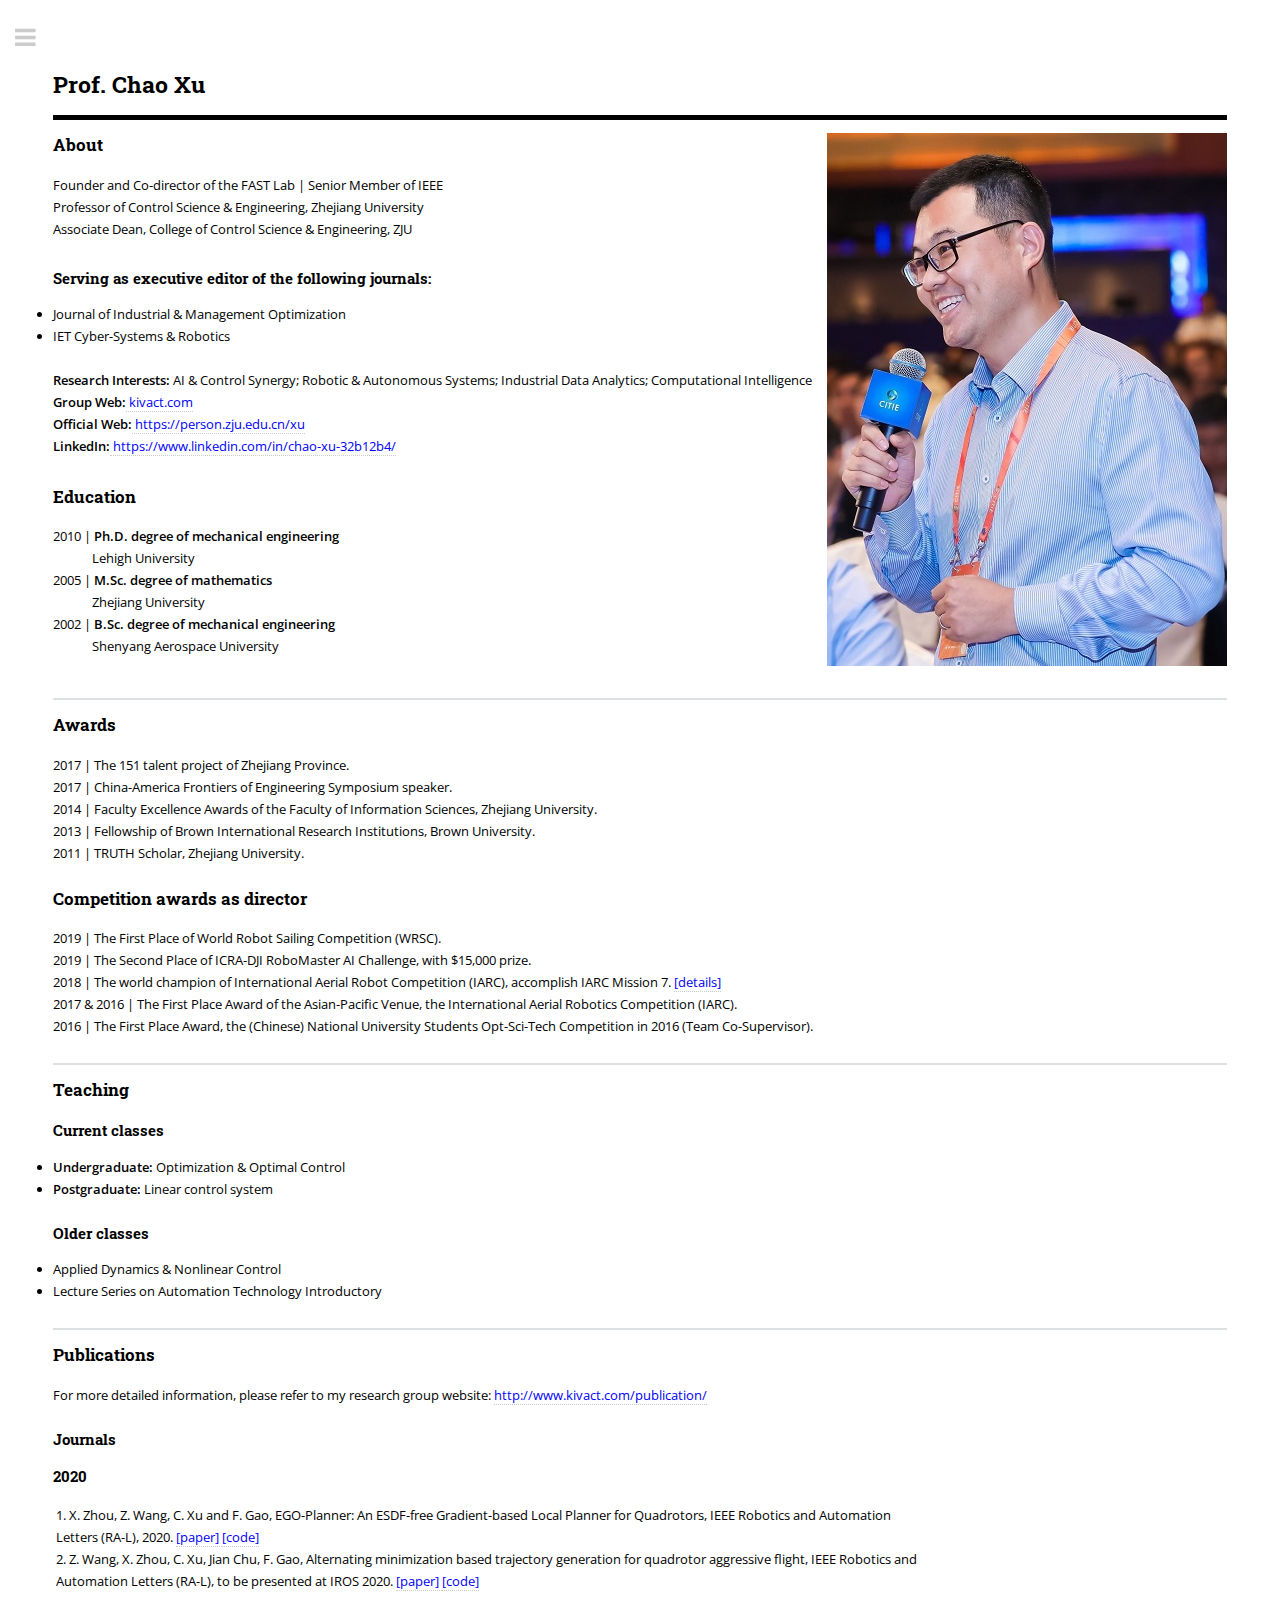
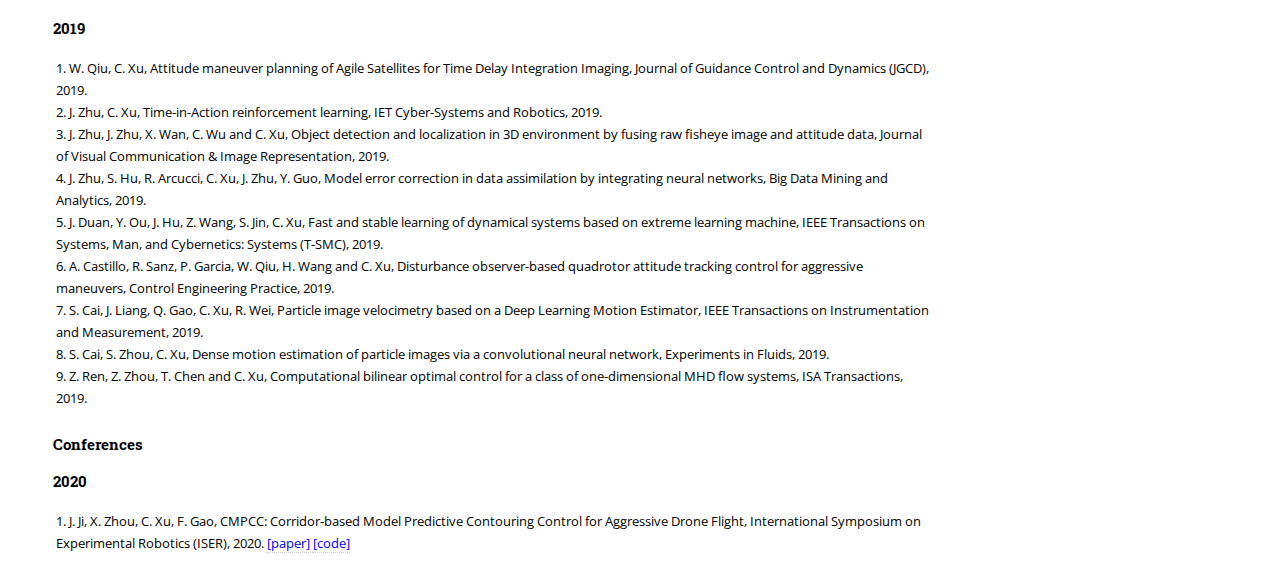
<file: index.html>
<!DOCTYPE HTML>

<!-- Global site tag (gtag.js) - Google Analytics -->
<script async src="https://www.googletagmanager.com/gtag/js?id=UA-139201468-1"></script>
<script>
  window.dataLayer = window.dataLayer || [];
  function gtag(){dataLayer.push(arguments);}
  gtag('js', new Date());

  gtag('config', 'UA-139201468-1');
</script>


<html>

    <style type="text/css">
        a {text-decoration: none}
        .grid-container {
            display: grid;
            grid-template-columns: 3fr 1fr;
            background-color: #ffffff ;
            padding: 1px;
        }
        .grid-item {
            background-color: #ffffff ;
            border: 1px solid rgba(0, 0, 0, 0);
            padding: 1px;
        }
        #menu p {
         list-style:none;
        }
        #menu p { 
         float:left; 
        }
        #menu p a {
         padding:8px 50px;
         color:#000;
        }
        #menu p a:hover {
         color:#fff;
        }
    </style>

    <head>
        <title> ZJU ChaoXu </title>
        <meta charset="utf-8" />
        <meta name="viewport" content="width=device-width, initial-scale=1, user-scalable=no" />
        <!-- [if lte IE 8]><script src="assets/js/ie/html5shiv.js"></script><![endif] -->
        <link rel="stylesheet" href="assets/css/main.css" />
        <!-- [if lte IE 9]><link rel="stylesheet" href="assets/css/ie9.css" /><![endif] -->
        <!-- [if lte IE 8]><link rel="stylesheet" href="assets/css/ie8.css" /><![endif] -->
    </head>
    <body>

        <!-- Wrapper -->
        <div id="wrapper", class="toggle">

            <!-- Main -->
            <div id="main">
                <div class="inner">

                    <!-- Header -->
                    <header id="header">
                        <h2> Prof. Chao Xu</h2>
                    </header>

                    <!-- Banner -->
                    <section id="banner">
                        <div class="content">
                            <h3>About</h3>
                            <p>
                              Founder and Co-director of the FAST Lab | Senior Member of IEEE </br>
                              Professor of Control Science & Engineering, Zhejiang University </br>
                              Associate Dean, College of Control Science & Engineering, ZJU   </br>
                              <h4>Serving as executive editor of the following journals:</h4>
                              <li>Journal of Industrial & Management Optimization</li>
                              <li>IET Cyber-Systems & Robotics</li>
                              </br>
                              <b>Research Interests:</b> AI & Control Synergy; Robotic & Autonomous Systems; Industrial Data Analytics; Computational Intelligence </br>
                              <b>Group Web:</b><a href="http://www.kivact.com" style="text-decoration: none"><font color=blue> kivact.com</font></a> </br>
                              <b>Official Web:</b><a href="https://person.zju.edu.cn/xu"><font color=blue> https://person.zju.edu.cn/xu</font></a></br>
                              <b>LinkedIn:</b><a href="https://www.linkedin.com/in/chao-xu-32b12b4/"><font color=blue> https://www.linkedin.com/in/chao-xu-32b12b4/</font></a></br>
                            </p>
                            <h3>Education</h3>
                                2010 | <b> Ph.D. degree of mechanical engineering </b> <br>
                                &nbsp&nbsp&nbsp&nbsp&nbsp&nbsp&nbsp&nbsp&nbsp&nbsp&nbsp&nbsp
                                Lehigh University <br>

                                2005 | <b> M.Sc. degree of mathematics </b> <br>
                                &nbsp&nbsp&nbsp&nbsp&nbsp&nbsp&nbsp&nbsp&nbsp&nbsp&nbsp&nbsp
                                Zhejiang University <br>

                                2002 | <b>  B.Sc. degree of mechanical engineering </b>  <br>
                                &nbsp&nbsp&nbsp&nbsp&nbsp&nbsp&nbsp&nbsp&nbsp&nbsp&nbsp&nbsp
                                Shenyang Aerospace University <br>                            
                        </div>
                        <div >
                            <img src="images/chaox.jpg"/>
                        </div>
                        <!-- <span class="image object"> -->
                            
                        <!-- </span> -->
                    </section>
                    <br>

                    <!-- Five -->
                    <section id="Awards">
                         <header class="major">
                            <h3> Awards </h3>
                            2017 | The 151 talent project of Zhejiang Province.  <br>
                            2017 | China-America Frontiers of Engineering Symposium speaker.<br>
                            2014 | Faculty Excellence Awards of the Faculty of Information Sciences, Zhejiang University. <br>
                            2013 | Fellowship of Brown International Research Institutions, Brown University. <br>
                            2011 | TRUTH Scholar, Zhejiang University.<br>
                            <br>

                            <h3> Competition awards as director</h3>
                            2019 | The First Place of World Robot Sailing Competition (WRSC). <br>
                            2019 | The Second Place of ICRA-DJI RoboMaster AI Challenge, with  $15,000 prize.<br>
                            2018 | The world champion of International Aerial Robot Competition (IARC), accomplish IARC Mission 7. <a href="http://www.kivact.com/zhejiang-university-aerial-robotics-team/"><font color="blue"> [details]</font></a><br>
                            2017 & 2016 | The First Place Award of the Asian-Pacific Venue, the International Aerial Robotics Competition (IARC). <br>
                            2016 | The First Place Award, the (Chinese) National University Students Opt-Sci-Tech Competition in 2016 (Team Co-Supervisor). <br>
                            <br>
                         </header>
                    </section>

                    <section id="Teaching">
                         <header class="major">
                            <h3> Teaching </h3>
                            <h4> Current classes </h4>
                            <li> <b>Undergraduate:</b> Optimization & Optimal Control</li>
                            <li> <b>Postgraduate:</b> Linear control system</li><br>
                            <h4> Older classes </h4>
                            <li> Applied Dynamics & Nonlinear Control </li>
                            <li> Lecture Series on Automation Technology Introductory</li><br>
                         </header>
                    </section>
                    <!-- Seven -->
                    <section id="Publications">
                        <header class="major">
                            <h3> Publications </h3>
                            <div > For more detailed information, please refer to my research group website: <a href="http://www.kivact.com/publication/"><font color="blue">http://www.kivact.com/publication/</font></a></div>
                            <br>
                            <h4> Journals </h4>
                            <h4> 2020 </h4>
                            <div class = "grid-container">
                                <div class="grid-item">
                                    1. X. Zhou, Z. Wang, C. Xu and F. Gao, EGO-Planner: An ESDF-free Gradient-based Local Planner for Quadrotors, IEEE Robotics and Automation Letters (RA-L), 2020.  
                                    <a href="https://arxiv.org/abs/2008.08835"> <font color=blue> [paper] </font></a> 
                                    <a href="https://github.com/ZJU-FAST-Lab/ego-planner"> <font color=blue> [code] </font></a>
                                    </br>
                                    2. Z. Wang, X. Zhou, C. Xu, Jian Chu, F. Gao, Alternating minimization based trajectory generation for quadrotor aggressive flight, IEEE Robotics and Automation Letters (RA-L), to be presented at IROS 2020. 
                                    <a href="https://arxiv.org/abs/2002.10629v1"> <font color=blue> [paper] </font></a> 
                                    <a href="https://github.com/ZJU-FAST-Lab/am_traj"> <font color=blue> [code] </font></a>
                                </div>
                            </div>
                            </br>

                            <h4> 2019 </h4>
                            <div class="grid-container">
                                <div class="grid-item">
                                    1. W. Qiu, C. Xu, Attitude maneuver planning of Agile Satellites for Time Delay Integration Imaging, Journal of Guidance Control and Dynamics (JGCD), 2019.
                                    </br>
                                    2. J. Zhu, C. Xu, Time-in-Action reinforcement learning, IET Cyber-Systems and Robotics, 2019.
                                    </br>
                                    3. J. Zhu, J. Zhu, X. Wan, C. Wu and C. Xu, Object detection and localization in 3D environment by fusing raw fisheye image and attitude data, Journal of Visual Communication & Image Representation, 2019.
                                    </br>
                                    4. J. Zhu, S. Hu, R. Arcucci, C. Xu, J. Zhu, Y. Guo, Model error correction in data assimilation by integrating neural networks, Big Data Mining and Analytics, 2019.
                                    </br>
                                    5. J. Duan, Y. Ou, J. Hu, Z. Wang, S. Jin, C. Xu, Fast and stable learning of dynamical systems based on extreme learning machine, IEEE Transactions on Systems, Man, and Cybernetics: Systems (T-SMC), 2019.
                                    </br>
                                    6. A. Castillo, R. Sanz, P. Garcia, W. Qiu, H. Wang and C. Xu, Disturbance observer-based quadrotor attitude tracking control for aggressive maneuvers, Control Engineering Practice, 2019.
                                    </br>
                                    7. S. Cai, J. Liang, Q. Gao, C. Xu, R. Wei, Particle image velocimetry based on a Deep Learning Motion Estimator, IEEE Transactions on Instrumentation and Measurement, 2019.
                                    <br>
                                    8. S. Cai, S. Zhou, C. Xu, Dense motion estimation of particle images via a convolutional neural network, Experiments in Fluids, 2019.
                                    <br>
                                    9. Z. Ren, Z. Zhou, T. Chen and C. Xu, Computational bilinear optimal control for a class of one-dimensional MHD flow systems, ISA Transactions, 2019.
                                    <br>
                                </div>
                            </div>
                            </br>

                            <h4> Conferences </h4>
                            <h4> 2020 </h4>
                            <div class="grid-container">
                                <div class="grid-item">
                                    1. J. Ji, X. Zhou, C. Xu, F. Gao, CMPCC: Corridor-based Model Predictive Contouring Control for Aggressive Drone Flight, International Symposium on Experimental Robotics (ISER), 2020. 
                                    <a href="https://arxiv.org/abs/2007.03271"> <font color=blue> [paper] </font></a> 
                                    <a href="https://github.com/ZJU-FAST-Lab/CMPCC"> <font color=blue> [code] </font></a>
                                </div>
                            </div>
                            </br>

                            <!-- <h4> Talks </h4> -->
                        </header>
                    </section>
                </div>
            </div>

            <!-- Sidebar -->
            <div id="sidebar">
                <div class="inner">
                    <!-- Menu -->
                    <nav id="menu">
                        <header class="major">
                            <h2>Menu</h2>
                        </header>
                        <ul>
                            <li><a href="#header" class = "active">Homepage</a></li>
                            <li><a href="#banner">   About     </a></li>
                            <li><a href="#Awards">  Awards      </a></li>
                            <li><a href="#Teaching">   Teaching         </a></li>
                            <li><a href="#Publications">  Publications   </a></li>
                        </ul>
                    </nav>
                    <!-- Footer -->
                    <footer id="footer">
                        <p class="copyright">&copy; Chao Xu. All rights reserved.
                        </p>
                    </footer>

                </div>
            </div>

        </div>

        <!-- Scripts -->
        <script src="assets/js/jquery.min.js"></script>
        <script src="assets/js/skel.min.js"></script>
        <script src="assets/js/util.js"></script>
        <!--[if lte IE 8]><script src="assets/js/ie/respond.min.js"></script><![endif]-->
        <script src="assets/js/main.js"></script>

    </body>
</html>
</file>
<file: assets/css/ie9.css>
/*
	Editorial by HTML5 UP
	html5up.net | @ajlkn
	Free for personal and commercial use under the CCA 3.0 license (html5up.net/license)
*/

/* Features */

	.features:after {
		clear: both;
		content: '';
		display: block;
	}

	.features article {
		float: left;
	}

		.features article:after {
			clear: both;
			content: '';
			display: block;
		}

		.features article .icon {
			float: left;
		}

/* Posts */

	.posts:after {
		clear: both;
		content: '';
		display: block;
	}

	.posts article {
		float: left;
	}

/* Main */

	#main {
		padding-left: 24em;
	}

/* Sidebar */

	#sidebar {
		position: absolute;
		top: 0;
		left: 0;
		min-height: 100%;
		width: 24em;
	}

/* Banner */

	#banner:after {
		clear: both;
		content: '';
		display: block;
	}

	#banner .content {
		float: left;
		padding-right: 4em;
	}

	#banner .image {
		float: left;
		margin-left: 0;
	}
</file>
<file: assets/css/ie8.css>
/*
	Editorial by HTML5 UP
	html5up.net | @ajlkn
	Free for personal and commercial use under the CCA 3.0 license (html5up.net/license)
*/

/* Button */

	input[type="submit"],
	input[type="reset"],
	input[type="button"],
	button,
	.button {
		border: solid 2px #cccccc;
	}

/* Posts */

	.posts article {
		width: 40%;
	}
</file>
<file: assets/css/main.css>
@import url(font-awesome.min.css);
@import url("https://fonts.googleapis.com/css?family=Open+Sans:400,600,400italic,600italic|Roboto+Slab:400,700");

/*
	Editorial by HTML5 UP
	html5up.net | @ajlkn
	Free for personal and commercial use under the CCA 3.0 license (html5up.net/license)
*/

/* Reset */

	html, body, div, span, applet, object, iframe, h1, h2, h3, h4, h5, h6, p, blockquote, pre, a, abbr, acronym, address, big, cite, code, del, dfn, em, img, ins, kbd, q, s, samp, small, strike, strong, sub, sup, tt, var, b, u, i, center, dl, dt, dd, ol, ul, li, fieldset, form, label, legend, table, caption, tbody, tfoot, thead, tr, th, td, article, aside, canvas, details, embed, figure, figcaption, footer, header, hgroup, menu, nav, output, ruby, section, summary, time, mark, audio, video {
		margin: 0;
		padding: 0;
		border: 0;
		font-size: 100%;
		font: inherit;
		vertical-align: baseline;
	}

	article, aside, details, figcaption, figure, footer, header, hgroup, menu, nav, section {
		display: block;
	}

	body {
		line-height: 1;
	}

	ol, ul {
		list-style: none;
	}

	blockquote, q {
		quotes: none;
	}

	blockquote:before, blockquote:after, q:before, q:after {
		content: '';
		content: none;
	}

	table {
		border-collapse: collapse;
		border-spacing: 0;
	}

	body {
		-webkit-text-size-adjust: none;
	}

/* Box Model */

	*, *:before, *:after {
		-moz-box-sizing: border-box;
		-webkit-box-sizing: border-box;
		box-sizing: border-box;
	}

/* Grid */

	.row {
		border-bottom: solid 1px transparent;
		-moz-box-sizing: border-box;
		-webkit-box-sizing: border-box;
		box-sizing: border-box;
	}

	.row > * {
		float: left;
		-moz-box-sizing: border-box;
		-webkit-box-sizing: border-box;
		box-sizing: border-box;
	}

	.row:after, .row:before {
		content: '';
		display: block;
		clear: both;
		height: 0;
	}

	.row.uniform > * > :first-child {
		margin-top: 0;
	}

	.row.uniform > * > :last-child {
		margin-bottom: 0;
	}

	.row.\30 \25 > * {
		padding: 0 0 0 0em;
	}

	.row.\30 \25 {
		margin: 0 0 -1px 0em;
	}

	.row.uniform.\30 \25 > * {
		padding: 0em 0 0 0em;
	}

	.row.uniform.\30 \25 {
		margin: 0em 0 -1px 0em;
	}

	.row > * {
		padding: 0 0 0 1.5em;
	}

	.row {
		margin: 0 0 -1px -1.5em;
	}

	.row.uniform > * {
		padding: 1.5em 0 0 1.5em;
	}

	.row.uniform {
		margin: -1.5em 0 -1px -1.5em;
	}

	.row.\32 00\25 > * {
		padding: 0 0 0 3em;
	}

	.row.\32 00\25 {
		margin: 0 0 -1px -3em;
	}

	.row.uniform.\32 00\25 > * {
		padding: 3em 0 0 3em;
	}

	.row.uniform.\32 00\25 {
		margin: -3em 0 -1px -3em;
	}

	.row.\31 50\25 > * {
		padding: 0 0 0 2.25em;
	}

	.row.\31 50\25 {
		margin: 0 0 -1px -2.25em;
	}

	.row.uniform.\31 50\25 > * {
		padding: 2.25em 0 0 2.25em;
	}

	.row.uniform.\31 50\25 {
		margin: -2.25em 0 -1px -2.25em;
	}

	.row.\35 0\25 > * {
		padding: 0 0 0 0.75em;
	}

	.row.\35 0\25 {
		margin: 0 0 -1px -0.75em;
	}

	.row.uniform.\35 0\25 > * {
		padding: 0.75em 0 0 0.75em;
	}

	.row.uniform.\35 0\25 {
		margin: -0.75em 0 -1px -0.75em;
	}

	.row.\32 5\25 > * {
		padding: 0 0 0 0.375em;
	}

	.row.\32 5\25 {
		margin: 0 0 -1px -0.375em;
	}

	.row.uniform.\32 5\25 > * {
		padding: 0.375em 0 0 0.375em;
	}

	.row.uniform.\32 5\25 {
		margin: -0.375em 0 -1px -0.375em;
	}

	.\31 2u, .\31 2u\24 {
		width: 100%;
		clear: none;
		margin-left: 0;
	}

	.\31 1u, .\31 1u\24 {
		width: 91.6666666667%;
		clear: none;
		margin-left: 0;
	}

	.\31 0u, .\31 0u\24 {
		width: 83.3333333333%;
		clear: none;
		margin-left: 0;
	}

	.\39 u, .\39 u\24 {
		width: 75%;
		clear: none;
		margin-left: 0;
	}

	.\38 u, .\38 u\24 {
		width: 66.6666666667%;
		clear: none;
		margin-left: 0;
	}

	.\37 u, .\37 u\24 {
		width: 58.3333333333%;
		clear: none;
		margin-left: 0;
	}

	.\36 u, .\36 u\24 {
		width: 50%;
		clear: none;
		margin-left: 0;
	}

	.\35 u, .\35 u\24 {
		width: 41.6666666667%;
		clear: none;
		margin-left: 0;
	}

	.\34 u, .\34 u\24 {
		width: 33.3333333333%;
		clear: none;
		margin-left: 0;
	}

	.\33 u, .\33 u\24 {
		width: 25%;
		clear: none;
		margin-left: 0;
	}

	.\32 u, .\32 u\24 {
		width: 16.6666666667%;
		clear: none;
		margin-left: 0;
	}

	.\31 u, .\31 u\24 {
		width: 8.3333333333%;
		clear: none;
		margin-left: 0;
	}

	.\31 2u\24 + *,
	.\31 1u\24 + *,
	.\31 0u\24 + *,
	.\39 u\24 + *,
	.\38 u\24 + *,
	.\37 u\24 + *,
	.\36 u\24 + *,
	.\35 u\24 + *,
	.\34 u\24 + *,
	.\33 u\24 + *,
	.\32 u\24 + *,
	.\31 u\24 + * {
		clear: left;
	}

	.\-11u {
		margin-left: 91.66667%;
	}

	.\-10u {
		margin-left: 83.33333%;
	}

	.\-9u {
		margin-left: 75%;
	}

	.\-8u {
		margin-left: 66.66667%;
	}

	.\-7u {
		margin-left: 58.33333%;
	}

	.\-6u {
		margin-left: 50%;
	}

	.\-5u {
		margin-left: 41.66667%;
	}

	.\-4u {
		margin-left: 33.33333%;
	}

	.\-3u {
		margin-left: 25%;
	}

	.\-2u {
		margin-left: 16.66667%;
	}

	.\-1u {
		margin-left: 8.33333%;
	}

	@media screen and (max-width: 1680px) {

		.row > * {
			padding: 0 0 0 1.5em;
		}

		.row {
			margin: 0 0 -1px -1.5em;
		}

		.row.uniform > * {
			padding: 1.5em 0 0 1.5em;
		}

		.row.uniform {
			margin: -1.5em 0 -1px -1.5em;
		}

		.row.\32 00\25 > * {
			padding: 0 0 0 3em;
		}

		.row.\32 00\25 {
			margin: 0 0 -1px -3em;
		}

		.row.uniform.\32 00\25 > * {
			padding: 3em 0 0 3em;
		}

		.row.uniform.\32 00\25 {
			margin: -3em 0 -1px -3em;
		}

		.row.\31 50\25 > * {
			padding: 0 0 0 2.25em;
		}

		.row.\31 50\25 {
			margin: 0 0 -1px -2.25em;
		}

		.row.uniform.\31 50\25 > * {
			padding: 2.25em 0 0 2.25em;
		}

		.row.uniform.\31 50\25 {
			margin: -2.25em 0 -1px -2.25em;
		}

		.row.\35 0\25 > * {
			padding: 0 0 0 0.75em;
		}

		.row.\35 0\25 {
			margin: 0 0 -1px -0.75em;
		}

		.row.uniform.\35 0\25 > * {
			padding: 0.75em 0 0 0.75em;
		}

		.row.uniform.\35 0\25 {
			margin: -0.75em 0 -1px -0.75em;
		}

		.row.\32 5\25 > * {
			padding: 0 0 0 0.375em;
		}

		.row.\32 5\25 {
			margin: 0 0 -1px -0.375em;
		}

		.row.uniform.\32 5\25 > * {
			padding: 0.375em 0 0 0.375em;
		}

		.row.uniform.\32 5\25 {
			margin: -0.375em 0 -1px -0.375em;
		}

		.\31 2u\28xlarge\29, .\31 2u\24\28xlarge\29 {
			width: 100%;
			clear: none;
			margin-left: 0;
		}

		.\31 1u\28xlarge\29, .\31 1u\24\28xlarge\29 {
			width: 91.6666666667%;
			clear: none;
			margin-left: 0;
		}

		.\31 0u\28xlarge\29, .\31 0u\24\28xlarge\29 {
			width: 83.3333333333%;
			clear: none;
			margin-left: 0;
		}

		.\39 u\28xlarge\29, .\39 u\24\28xlarge\29 {
			width: 75%;
			clear: none;
			margin-left: 0;
		}

		.\38 u\28xlarge\29, .\38 u\24\28xlarge\29 {
			width: 66.6666666667%;
			clear: none;
			margin-left: 0;
		}

		.\37 u\28xlarge\29, .\37 u\24\28xlarge\29 {
			width: 58.3333333333%;
			clear: none;
			margin-left: 0;
		}

		.\36 u\28xlarge\29, .\36 u\24\28xlarge\29 {
			width: 50%;
			clear: none;
			margin-left: 0;
		}

		.\35 u\28xlarge\29, .\35 u\24\28xlarge\29 {
			width: 41.6666666667%;
			clear: none;
			margin-left: 0;
		}

		.\34 u\28xlarge\29, .\34 u\24\28xlarge\29 {
			width: 33.3333333333%;
			clear: none;
			margin-left: 0;
		}

		.\33 u\28xlarge\29, .\33 u\24\28xlarge\29 {
			width: 25%;
			clear: none;
			margin-left: 0;
		}

		.\32 u\28xlarge\29, .\32 u\24\28xlarge\29 {
			width: 16.6666666667%;
			clear: none;
			margin-left: 0;
		}

		.\31 u\28xlarge\29, .\31 u\24\28xlarge\29 {
			width: 8.3333333333%;
			clear: none;
			margin-left: 0;
		}

		.\31 2u\24\28xlarge\29 + *,
		.\31 1u\24\28xlarge\29 + *,
		.\31 0u\24\28xlarge\29 + *,
		.\39 u\24\28xlarge\29 + *,
		.\38 u\24\28xlarge\29 + *,
		.\37 u\24\28xlarge\29 + *,
		.\36 u\24\28xlarge\29 + *,
		.\35 u\24\28xlarge\29 + *,
		.\34 u\24\28xlarge\29 + *,
		.\33 u\24\28xlarge\29 + *,
		.\32 u\24\28xlarge\29 + *,
		.\31 u\24\28xlarge\29 + * {
			clear: left;
		}

		.\-11u\28xlarge\29 {
			margin-left: 91.66667%;
		}

		.\-10u\28xlarge\29 {
			margin-left: 83.33333%;
		}

		.\-9u\28xlarge\29 {
			margin-left: 75%;
		}

		.\-8u\28xlarge\29 {
			margin-left: 66.66667%;
		}

		.\-7u\28xlarge\29 {
			margin-left: 58.33333%;
		}

		.\-6u\28xlarge\29 {
			margin-left: 50%;
		}

		.\-5u\28xlarge\29 {
			margin-left: 41.66667%;
		}

		.\-4u\28xlarge\29 {
			margin-left: 33.33333%;
		}

		.\-3u\28xlarge\29 {
			margin-left: 25%;
		}

		.\-2u\28xlarge\29 {
			margin-left: 16.66667%;
		}

		.\-1u\28xlarge\29 {
			margin-left: 8.33333%;
		}

	}

	@media screen and (max-width: 1280px) {

		.row > * {
			padding: 0 0 0 1.5em;
		}

		.row {
			margin: 0 0 -1px -1.5em;
		}

		.row.uniform > * {
			padding: 1.5em 0 0 1.5em;
		}

		.row.uniform {
			margin: -1.5em 0 -1px -1.5em;
		}

		.row.\32 00\25 > * {
			padding: 0 0 0 3em;
		}

		.row.\32 00\25 {
			margin: 0 0 -1px -3em;
		}

		.row.uniform.\32 00\25 > * {
			padding: 3em 0 0 3em;
		}

		.row.uniform.\32 00\25 {
			margin: -3em 0 -1px -3em;
		}

		.row.\31 50\25 > * {
			padding: 0 0 0 2.25em;
		}

		.row.\31 50\25 {
			margin: 0 0 -1px -2.25em;
		}

		.row.uniform.\31 50\25 > * {
			padding: 2.25em 0 0 2.25em;
		}

		.row.uniform.\31 50\25 {
			margin: -2.25em 0 -1px -2.25em;
		}

		.row.\35 0\25 > * {
			padding: 0 0 0 0.75em;
		}

		.row.\35 0\25 {
			margin: 0 0 -1px -0.75em;
		}

		.row.uniform.\35 0\25 > * {
			padding: 0.75em 0 0 0.75em;
		}

		.row.uniform.\35 0\25 {
			margin: -0.75em 0 -1px -0.75em;
		}

		.row.\32 5\25 > * {
			padding: 0 0 0 0.375em;
		}

		.row.\32 5\25 {
			margin: 0 0 -1px -0.375em;
		}

		.row.uniform.\32 5\25 > * {
			padding: 0.375em 0 0 0.375em;
		}

		.row.uniform.\32 5\25 {
			margin: -0.375em 0 -1px -0.375em;
		}

		.\31 2u\28large\29, .\31 2u\24\28large\29 {
			width: 100%;
			clear: none;
			margin-left: 0;
		}

		.\31 1u\28large\29, .\31 1u\24\28large\29 {
			width: 91.6666666667%;
			clear: none;
			margin-left: 0;
		}

		.\31 0u\28large\29, .\31 0u\24\28large\29 {
			width: 83.3333333333%;
			clear: none;
			margin-left: 0;
		}

		.\39 u\28large\29, .\39 u\24\28large\29 {
			width: 75%;
			clear: none;
			margin-left: 0;
		}

		.\38 u\28large\29, .\38 u\24\28large\29 {
			width: 66.6666666667%;
			clear: none;
			margin-left: 0;
		}

		.\37 u\28large\29, .\37 u\24\28large\29 {
			width: 58.3333333333%;
			clear: none;
			margin-left: 0;
		}

		.\36 u\28large\29, .\36 u\24\28large\29 {
			width: 50%;
			clear: none;
			margin-left: 0;
		}

		.\35 u\28large\29, .\35 u\24\28large\29 {
			width: 41.6666666667%;
			clear: none;
			margin-left: 0;
		}

		.\34 u\28large\29, .\34 u\24\28large\29 {
			width: 33.3333333333%;
			clear: none;
			margin-left: 0;
		}

		.\33 u\28large\29, .\33 u\24\28large\29 {
			width: 25%;
			clear: none;
			margin-left: 0;
		}

		.\32 u\28large\29, .\32 u\24\28large\29 {
			width: 16.6666666667%;
			clear: none;
			margin-left: 0;
		}

		.\31 u\28large\29, .\31 u\24\28large\29 {
			width: 8.3333333333%;
			clear: none;
			margin-left: 0;
		}

		.\31 2u\24\28large\29 + *,
		.\31 1u\24\28large\29 + *,
		.\31 0u\24\28large\29 + *,
		.\39 u\24\28large\29 + *,
		.\38 u\24\28large\29 + *,
		.\37 u\24\28large\29 + *,
		.\36 u\24\28large\29 + *,
		.\35 u\24\28large\29 + *,
		.\34 u\24\28large\29 + *,
		.\33 u\24\28large\29 + *,
		.\32 u\24\28large\29 + *,
		.\31 u\24\28large\29 + * {
			clear: left;
		}

		.\-11u\28large\29 {
			margin-left: 91.66667%;
		}

		.\-10u\28large\29 {
			margin-left: 83.33333%;
		}

		.\-9u\28large\29 {
			margin-left: 75%;
		}

		.\-8u\28large\29 {
			margin-left: 66.66667%;
		}

		.\-7u\28large\29 {
			margin-left: 58.33333%;
		}

		.\-6u\28large\29 {
			margin-left: 50%;
		}

		.\-5u\28large\29 {
			margin-left: 41.66667%;
		}

		.\-4u\28large\29 {
			margin-left: 33.33333%;
		}

		.\-3u\28large\29 {
			margin-left: 25%;
		}

		.\-2u\28large\29 {
			margin-left: 16.66667%;
		}

		.\-1u\28large\29 {
			margin-left: 8.33333%;
		}

	}

	@media screen and (max-width: 980px) {

		.row > * {
			padding: 0 0 0 1.5em;
		}

		.row {
			margin: 0 0 -1px -1.5em;
		}

		.row.uniform > * {
			padding: 1.5em 0 0 1.5em;
		}

		.row.uniform {
			margin: -1.5em 0 -1px -1.5em;
		}

		.row.\32 00\25 > * {
			padding: 0 0 0 3em;
		}

		.row.\32 00\25 {
			margin: 0 0 -1px -3em;
		}

		.row.uniform.\32 00\25 > * {
			padding: 3em 0 0 3em;
		}

		.row.uniform.\32 00\25 {
			margin: -3em 0 -1px -3em;
		}

		.row.\31 50\25 > * {
			padding: 0 0 0 2.25em;
		}

		.row.\31 50\25 {
			margin: 0 0 -1px -2.25em;
		}

		.row.uniform.\31 50\25 > * {
			padding: 2.25em 0 0 2.25em;
		}

		.row.uniform.\31 50\25 {
			margin: -2.25em 0 -1px -2.25em;
		}

		.row.\35 0\25 > * {
			padding: 0 0 0 0.75em;
		}

		.row.\35 0\25 {
			margin: 0 0 -1px -0.75em;
		}

		.row.uniform.\35 0\25 > * {
			padding: 0.75em 0 0 0.75em;
		}

		.row.uniform.\35 0\25 {
			margin: -0.75em 0 -1px -0.75em;
		}

		.row.\32 5\25 > * {
			padding: 0 0 0 0.375em;
		}

		.row.\32 5\25 {
			margin: 0 0 -1px -0.375em;
		}

		.row.uniform.\32 5\25 > * {
			padding: 0.375em 0 0 0.375em;
		}

		.row.uniform.\32 5\25 {
			margin: -0.375em 0 -1px -0.375em;
		}

		.\31 2u\28medium\29, .\31 2u\24\28medium\29 {
			width: 100%;
			clear: none;
			margin-left: 0;
		}

		.\31 1u\28medium\29, .\31 1u\24\28medium\29 {
			width: 91.6666666667%;
			clear: none;
			margin-left: 0;
		}

		.\31 0u\28medium\29, .\31 0u\24\28medium\29 {
			width: 83.3333333333%;
			clear: none;
			margin-left: 0;
		}

		.\39 u\28medium\29, .\39 u\24\28medium\29 {
			width: 75%;
			clear: none;
			margin-left: 0;
		}

		.\38 u\28medium\29, .\38 u\24\28medium\29 {
			width: 66.6666666667%;
			clear: none;
			margin-left: 0;
		}

		.\37 u\28medium\29, .\37 u\24\28medium\29 {
			width: 58.3333333333%;
			clear: none;
			margin-left: 0;
		}

		.\36 u\28medium\29, .\36 u\24\28medium\29 {
			width: 50%;
			clear: none;
			margin-left: 0;
		}

		.\35 u\28medium\29, .\35 u\24\28medium\29 {
			width: 41.6666666667%;
			clear: none;
			margin-left: 0;
		}

		.\34 u\28medium\29, .\34 u\24\28medium\29 {
			width: 33.3333333333%;
			clear: none;
			margin-left: 0;
		}

		.\33 u\28medium\29, .\33 u\24\28medium\29 {
			width: 25%;
			clear: none;
			margin-left: 0;
		}

		.\32 u\28medium\29, .\32 u\24\28medium\29 {
			width: 16.6666666667%;
			clear: none;
			margin-left: 0;
		}

		.\31 u\28medium\29, .\31 u\24\28medium\29 {
			width: 8.3333333333%;
			clear: none;
			margin-left: 0;
		}

		.\31 2u\24\28medium\29 + *,
		.\31 1u\24\28medium\29 + *,
		.\31 0u\24\28medium\29 + *,
		.\39 u\24\28medium\29 + *,
		.\38 u\24\28medium\29 + *,
		.\37 u\24\28medium\29 + *,
		.\36 u\24\28medium\29 + *,
		.\35 u\24\28medium\29 + *,
		.\34 u\24\28medium\29 + *,
		.\33 u\24\28medium\29 + *,
		.\32 u\24\28medium\29 + *,
		.\31 u\24\28medium\29 + * {
			clear: left;
		}

		.\-11u\28medium\29 {
			margin-left: 91.66667%;
		}

		.\-10u\28medium\29 {
			margin-left: 83.33333%;
		}

		.\-9u\28medium\29 {
			margin-left: 75%;
		}

		.\-8u\28medium\29 {
			margin-left: 66.66667%;
		}

		.\-7u\28medium\29 {
			margin-left: 58.33333%;
		}

		.\-6u\28medium\29 {
			margin-left: 50%;
		}

		.\-5u\28medium\29 {
			margin-left: 41.66667%;
		}

		.\-4u\28medium\29 {
			margin-left: 33.33333%;
		}

		.\-3u\28medium\29 {
			margin-left: 25%;
		}

		.\-2u\28medium\29 {
			margin-left: 16.66667%;
		}

		.\-1u\28medium\29 {
			margin-left: 8.33333%;
		}

	}

	@media screen and (max-width: 736px) {

		.row > * {
			padding: 0 0 0 1.5em;
		}

		.row {
			margin: 0 0 -1px -1.5em;
		}

		.row.uniform > * {
			padding: 1.5em 0 0 1.5em;
		}

		.row.uniform {
			margin: -1.5em 0 -1px -1.5em;
		}

		.row.\32 00\25 > * {
			padding: 0 0 0 3em;
		}

		.row.\32 00\25 {
			margin: 0 0 -1px -3em;
		}

		.row.uniform.\32 00\25 > * {
			padding: 3em 0 0 3em;
		}

		.row.uniform.\32 00\25 {
			margin: -3em 0 -1px -3em;
		}

		.row.\31 50\25 > * {
			padding: 0 0 0 2.25em;
		}

		.row.\31 50\25 {
			margin: 0 0 -1px -2.25em;
		}

		.row.uniform.\31 50\25 > * {
			padding: 2.25em 0 0 2.25em;
		}

		.row.uniform.\31 50\25 {
			margin: -2.25em 0 -1px -2.25em;
		}

		.row.\35 0\25 > * {
			padding: 0 0 0 0.75em;
		}

		.row.\35 0\25 {
			margin: 0 0 -1px -0.75em;
		}

		.row.uniform.\35 0\25 > * {
			padding: 0.75em 0 0 0.75em;
		}

		.row.uniform.\35 0\25 {
			margin: -0.75em 0 -1px -0.75em;
		}

		.row.\32 5\25 > * {
			padding: 0 0 0 0.375em;
		}

		.row.\32 5\25 {
			margin: 0 0 -1px -0.375em;
		}

		.row.uniform.\32 5\25 > * {
			padding: 0.375em 0 0 0.375em;
		}

		.row.uniform.\32 5\25 {
			margin: -0.375em 0 -1px -0.375em;
		}

		.\31 2u\28small\29, .\31 2u\24\28small\29 {
			width: 100%;
			clear: none;
			margin-left: 0;
		}

		.\31 1u\28small\29, .\31 1u\24\28small\29 {
			width: 91.6666666667%;
			clear: none;
			margin-left: 0;
		}

		.\31 0u\28small\29, .\31 0u\24\28small\29 {
			width: 83.3333333333%;
			clear: none;
			margin-left: 0;
		}

		.\39 u\28small\29, .\39 u\24\28small\29 {
			width: 75%;
			clear: none;
			margin-left: 0;
		}

		.\38 u\28small\29, .\38 u\24\28small\29 {
			width: 66.6666666667%;
			clear: none;
			margin-left: 0;
		}

		.\37 u\28small\29, .\37 u\24\28small\29 {
			width: 58.3333333333%;
			clear: none;
			margin-left: 0;
		}

		.\36 u\28small\29, .\36 u\24\28small\29 {
			width: 50%;
			clear: none;
			margin-left: 0;
		}

		.\35 u\28small\29, .\35 u\24\28small\29 {
			width: 41.6666666667%;
			clear: none;
			margin-left: 0;
		}

		.\34 u\28small\29, .\34 u\24\28small\29 {
			width: 33.3333333333%;
			clear: none;
			margin-left: 0;
		}

		.\33 u\28small\29, .\33 u\24\28small\29 {
			width: 25%;
			clear: none;
			margin-left: 0;
		}

		.\32 u\28small\29, .\32 u\24\28small\29 {
			width: 16.6666666667%;
			clear: none;
			margin-left: 0;
		}

		.\31 u\28small\29, .\31 u\24\28small\29 {
			width: 8.3333333333%;
			clear: none;
			margin-left: 0;
		}

		.\31 2u\24\28small\29 + *,
		.\31 1u\24\28small\29 + *,
		.\31 0u\24\28small\29 + *,
		.\39 u\24\28small\29 + *,
		.\38 u\24\28small\29 + *,
		.\37 u\24\28small\29 + *,
		.\36 u\24\28small\29 + *,
		.\35 u\24\28small\29 + *,
		.\34 u\24\28small\29 + *,
		.\33 u\24\28small\29 + *,
		.\32 u\24\28small\29 + *,
		.\31 u\24\28small\29 + * {
			clear: left;
		}

		.\-11u\28small\29 {
			margin-left: 91.66667%;
		}

		.\-10u\28small\29 {
			margin-left: 83.33333%;
		}

		.\-9u\28small\29 {
			margin-left: 75%;
		}

		.\-8u\28small\29 {
			margin-left: 66.66667%;
		}

		.\-7u\28small\29 {
			margin-left: 58.33333%;
		}

		.\-6u\28small\29 {
			margin-left: 50%;
		}

		.\-5u\28small\29 {
			margin-left: 41.66667%;
		}

		.\-4u\28small\29 {
			margin-left: 33.33333%;
		}

		.\-3u\28small\29 {
			margin-left: 25%;
		}

		.\-2u\28small\29 {
			margin-left: 16.66667%;
		}

		.\-1u\28small\29 {
			margin-left: 8.33333%;
		}

	}

	@media screen and (max-width: 480px) {

		.row > * {
			padding: 0 0 0 1.5em;
		}

		.row {
			margin: 0 0 -1px -1.5em;
		}

		.row.uniform > * {
			padding: 1.5em 0 0 1.5em;
		}

		.row.uniform {
			margin: -1.5em 0 -1px -1.5em;
		}

		.row.\32 00\25 > * {
			padding: 0 0 0 3em;
		}

		.row.\32 00\25 {
			margin: 0 0 -1px -3em;
		}

		.row.uniform.\32 00\25 > * {
			padding: 3em 0 0 3em;
		}

		.row.uniform.\32 00\25 {
			margin: -3em 0 -1px -3em;
		}

		.row.\31 50\25 > * {
			padding: 0 0 0 2.25em;
		}

		.row.\31 50\25 {
			margin: 0 0 -1px -2.25em;
		}

		.row.uniform.\31 50\25 > * {
			padding: 2.25em 0 0 2.25em;
		}

		.row.uniform.\31 50\25 {
			margin: -2.25em 0 -1px -2.25em;
		}

		.row.\35 0\25 > * {
			padding: 0 0 0 0.75em;
		}

		.row.\35 0\25 {
			margin: 0 0 -1px -0.75em;
		}

		.row.uniform.\35 0\25 > * {
			padding: 0.75em 0 0 0.75em;
		}

		.row.uniform.\35 0\25 {
			margin: -0.75em 0 -1px -0.75em;
		}

		.row.\32 5\25 > * {
			padding: 0 0 0 0.375em;
		}

		.row.\32 5\25 {
			margin: 0 0 -1px -0.375em;
		}

		.row.uniform.\32 5\25 > * {
			padding: 0.375em 0 0 0.375em;
		}

		.row.uniform.\32 5\25 {
			margin: -0.375em 0 -1px -0.375em;
		}

		.\31 2u\28xsmall\29, .\31 2u\24\28xsmall\29 {
			width: 100%;
			clear: none;
			margin-left: 0;
		}

		.\31 1u\28xsmall\29, .\31 1u\24\28xsmall\29 {
			width: 91.6666666667%;
			clear: none;
			margin-left: 0;
		}

		.\31 0u\28xsmall\29, .\31 0u\24\28xsmall\29 {
			width: 83.3333333333%;
			clear: none;
			margin-left: 0;
		}

		.\39 u\28xsmall\29, .\39 u\24\28xsmall\29 {
			width: 75%;
			clear: none;
			margin-left: 0;
		}

		.\38 u\28xsmall\29, .\38 u\24\28xsmall\29 {
			width: 66.6666666667%;
			clear: none;
			margin-left: 0;
		}

		.\37 u\28xsmall\29, .\37 u\24\28xsmall\29 {
			width: 58.3333333333%;
			clear: none;
			margin-left: 0;
		}

		.\36 u\28xsmall\29, .\36 u\24\28xsmall\29 {
			width: 50%;
			clear: none;
			margin-left: 0;
		}

		.\35 u\28xsmall\29, .\35 u\24\28xsmall\29 {
			width: 41.6666666667%;
			clear: none;
			margin-left: 0;
		}

		.\34 u\28xsmall\29, .\34 u\24\28xsmall\29 {
			width: 33.3333333333%;
			clear: none;
			margin-left: 0;
		}

		.\33 u\28xsmall\29, .\33 u\24\28xsmall\29 {
			width: 25%;
			clear: none;
			margin-left: 0;
		}

		.\32 u\28xsmall\29, .\32 u\24\28xsmall\29 {
			width: 16.6666666667%;
			clear: none;
			margin-left: 0;
		}

		.\31 u\28xsmall\29, .\31 u\24\28xsmall\29 {
			width: 8.3333333333%;
			clear: none;
			margin-left: 0;
		}

		.\31 2u\24\28xsmall\29 + *,
		.\31 1u\24\28xsmall\29 + *,
		.\31 0u\24\28xsmall\29 + *,
		.\39 u\24\28xsmall\29 + *,
		.\38 u\24\28xsmall\29 + *,
		.\37 u\24\28xsmall\29 + *,
		.\36 u\24\28xsmall\29 + *,
		.\35 u\24\28xsmall\29 + *,
		.\34 u\24\28xsmall\29 + *,
		.\33 u\24\28xsmall\29 + *,
		.\32 u\24\28xsmall\29 + *,
		.\31 u\24\28xsmall\29 + * {
			clear: left;
		}

		.\-11u\28xsmall\29 {
			margin-left: 91.66667%;
		}

		.\-10u\28xsmall\29 {
			margin-left: 83.33333%;
		}

		.\-9u\28xsmall\29 {
			margin-left: 75%;
		}

		.\-8u\28xsmall\29 {
			margin-left: 66.66667%;
		}

		.\-7u\28xsmall\29 {
			margin-left: 58.33333%;
		}

		.\-6u\28xsmall\29 {
			margin-left: 50%;
		}

		.\-5u\28xsmall\29 {
			margin-left: 41.66667%;
		}

		.\-4u\28xsmall\29 {
			margin-left: 33.33333%;
		}

		.\-3u\28xsmall\29 {
			margin-left: 25%;
		}

		.\-2u\28xsmall\29 {
			margin-left: 16.66667%;
		}

		.\-1u\28xsmall\29 {
			margin-left: 8.33333%;
		}

	}

	@media screen and (max-width: 360px) {

		.row > * {
			padding: 0 0 0 1.5em;
		}

		.row {
			margin: 0 0 -1px -1.5em;
		}

		.row.uniform > * {
			padding: 1.5em 0 0 1.5em;
		}

		.row.uniform {
			margin: -1.5em 0 -1px -1.5em;
		}

		.row.\32 00\25 > * {
			padding: 0 0 0 3em;
		}

		.row.\32 00\25 {
			margin: 0 0 -1px -3em;
		}

		.row.uniform.\32 00\25 > * {
			padding: 3em 0 0 3em;
		}

		.row.uniform.\32 00\25 {
			margin: -3em 0 -1px -3em;
		}

		.row.\31 50\25 > * {
			padding: 0 0 0 2.25em;
		}

		.row.\31 50\25 {
			margin: 0 0 -1px -2.25em;
		}

		.row.uniform.\31 50\25 > * {
			padding: 2.25em 0 0 2.25em;
		}

		.row.uniform.\31 50\25 {
			margin: -2.25em 0 -1px -2.25em;
		}

		.row.\35 0\25 > * {
			padding: 0 0 0 0.75em;
		}

		.row.\35 0\25 {
			margin: 0 0 -1px -0.75em;
		}

		.row.uniform.\35 0\25 > * {
			padding: 0.75em 0 0 0.75em;
		}

		.row.uniform.\35 0\25 {
			margin: -0.75em 0 -1px -0.75em;
		}

		.row.\32 5\25 > * {
			padding: 0 0 0 0.375em;
		}

		.row.\32 5\25 {
			margin: 0 0 -1px -0.375em;
		}

		.row.uniform.\32 5\25 > * {
			padding: 0.375em 0 0 0.375em;
		}

		.row.uniform.\32 5\25 {
			margin: -0.375em 0 -1px -0.375em;
		}

		.\31 2u\28xxsmall\29, .\31 2u\24\28xxsmall\29 {
			width: 100%;
			clear: none;
			margin-left: 0;
		}

		.\31 1u\28xxsmall\29, .\31 1u\24\28xxsmall\29 {
			width: 91.6666666667%;
			clear: none;
			margin-left: 0;
		}

		.\31 0u\28xxsmall\29, .\31 0u\24\28xxsmall\29 {
			width: 83.3333333333%;
			clear: none;
			margin-left: 0;
		}

		.\39 u\28xxsmall\29, .\39 u\24\28xxsmall\29 {
			width: 75%;
			clear: none;
			margin-left: 0;
		}

		.\38 u\28xxsmall\29, .\38 u\24\28xxsmall\29 {
			width: 66.6666666667%;
			clear: none;
			margin-left: 0;
		}

		.\37 u\28xxsmall\29, .\37 u\24\28xxsmall\29 {
			width: 58.3333333333%;
			clear: none;
			margin-left: 0;
		}

		.\36 u\28xxsmall\29, .\36 u\24\28xxsmall\29 {
			width: 50%;
			clear: none;
			margin-left: 0;
		}

		.\35 u\28xxsmall\29, .\35 u\24\28xxsmall\29 {
			width: 41.6666666667%;
			clear: none;
			margin-left: 0;
		}

		.\34 u\28xxsmall\29, .\34 u\24\28xxsmall\29 {
			width: 33.3333333333%;
			clear: none;
			margin-left: 0;
		}

		.\33 u\28xxsmall\29, .\33 u\24\28xxsmall\29 {
			width: 25%;
			clear: none;
			margin-left: 0;
		}

		.\32 u\28xxsmall\29, .\32 u\24\28xxsmall\29 {
			width: 16.6666666667%;
			clear: none;
			margin-left: 0;
		}

		.\31 u\28xxsmall\29, .\31 u\24\28xxsmall\29 {
			width: 8.3333333333%;
			clear: none;
			margin-left: 0;
		}

		.\31 2u\24\28xxsmall\29 + *,
		.\31 1u\24\28xxsmall\29 + *,
		.\31 0u\24\28xxsmall\29 + *,
		.\39 u\24\28xxsmall\29 + *,
		.\38 u\24\28xxsmall\29 + *,
		.\37 u\24\28xxsmall\29 + *,
		.\36 u\24\28xxsmall\29 + *,
		.\35 u\24\28xxsmall\29 + *,
		.\34 u\24\28xxsmall\29 + *,
		.\33 u\24\28xxsmall\29 + *,
		.\32 u\24\28xxsmall\29 + *,
		.\31 u\24\28xxsmall\29 + * {
			clear: left;
		}

		.\-11u\28xxsmall\29 {
			margin-left: 91.66667%;
		}

		.\-10u\28xxsmall\29 {
			margin-left: 83.33333%;
		}

		.\-9u\28xxsmall\29 {
			margin-left: 75%;
		}

		.\-8u\28xxsmall\29 {
			margin-left: 66.66667%;
		}

		.\-7u\28xxsmall\29 {
			margin-left: 58.33333%;
		}

		.\-6u\28xxsmall\29 {
			margin-left: 50%;
		}

		.\-5u\28xxsmall\29 {
			margin-left: 41.66667%;
		}

		.\-4u\28xxsmall\29 {
			margin-left: 33.33333%;
		}

		.\-3u\28xxsmall\29 {
			margin-left: 25%;
		}

		.\-2u\28xxsmall\29 {
			margin-left: 16.66667%;
		}

		.\-1u\28xxsmall\29 {
			margin-left: 8.33333%;
		}

	}

	@media screen and (min-width: 1681px) {

		.row > * {
			padding: 0 0 0 1.5em;
		}

		.row {
			margin: 0 0 -1px -1.5em;
		}

		.row.uniform > * {
			padding: 1.5em 0 0 1.5em;
		}

		.row.uniform {
			margin: -1.5em 0 -1px -1.5em;
		}

		.row.\32 00\25 > * {
			padding: 0 0 0 3em;
		}

		.row.\32 00\25 {
			margin: 0 0 -1px -3em;
		}

		.row.uniform.\32 00\25 > * {
			padding: 3em 0 0 3em;
		}

		.row.uniform.\32 00\25 {
			margin: -3em 0 -1px -3em;
		}

		.row.\31 50\25 > * {
			padding: 0 0 0 2.25em;
		}

		.row.\31 50\25 {
			margin: 0 0 -1px -2.25em;
		}

		.row.uniform.\31 50\25 > * {
			padding: 2.25em 0 0 2.25em;
		}

		.row.uniform.\31 50\25 {
			margin: -2.25em 0 -1px -2.25em;
		}

		.row.\35 0\25 > * {
			padding: 0 0 0 0.75em;
		}

		.row.\35 0\25 {
			margin: 0 0 -1px -0.75em;
		}

		.row.uniform.\35 0\25 > * {
			padding: 0.75em 0 0 0.75em;
		}

		.row.uniform.\35 0\25 {
			margin: -0.75em 0 -1px -0.75em;
		}

		.row.\32 5\25 > * {
			padding: 0 0 0 0.375em;
		}

		.row.\32 5\25 {
			margin: 0 0 -1px -0.375em;
		}

		.row.uniform.\32 5\25 > * {
			padding: 0.375em 0 0 0.375em;
		}

		.row.uniform.\32 5\25 {
			margin: -0.375em 0 -1px -0.375em;
		}

		.\31 2u\28xlarge-to-max\29, .\31 2u\24\28xlarge-to-max\29 {
			width: 100%;
			clear: none;
			margin-left: 0;
		}

		.\31 1u\28xlarge-to-max\29, .\31 1u\24\28xlarge-to-max\29 {
			width: 91.6666666667%;
			clear: none;
			margin-left: 0;
		}

		.\31 0u\28xlarge-to-max\29, .\31 0u\24\28xlarge-to-max\29 {
			width: 83.3333333333%;
			clear: none;
			margin-left: 0;
		}

		.\39 u\28xlarge-to-max\29, .\39 u\24\28xlarge-to-max\29 {
			width: 75%;
			clear: none;
			margin-left: 0;
		}

		.\38 u\28xlarge-to-max\29, .\38 u\24\28xlarge-to-max\29 {
			width: 66.6666666667%;
			clear: none;
			margin-left: 0;
		}

		.\37 u\28xlarge-to-max\29, .\37 u\24\28xlarge-to-max\29 {
			width: 58.3333333333%;
			clear: none;
			margin-left: 0;
		}

		.\36 u\28xlarge-to-max\29, .\36 u\24\28xlarge-to-max\29 {
			width: 50%;
			clear: none;
			margin-left: 0;
		}

		.\35 u\28xlarge-to-max\29, .\35 u\24\28xlarge-to-max\29 {
			width: 41.6666666667%;
			clear: none;
			margin-left: 0;
		}

		.\34 u\28xlarge-to-max\29, .\34 u\24\28xlarge-to-max\29 {
			width: 33.3333333333%;
			clear: none;
			margin-left: 0;
		}

		.\33 u\28xlarge-to-max\29, .\33 u\24\28xlarge-to-max\29 {
			width: 25%;
			clear: none;
			margin-left: 0;
		}

		.\32 u\28xlarge-to-max\29, .\32 u\24\28xlarge-to-max\29 {
			width: 16.6666666667%;
			clear: none;
			margin-left: 0;
		}

		.\31 u\28xlarge-to-max\29, .\31 u\24\28xlarge-to-max\29 {
			width: 8.3333333333%;
			clear: none;
			margin-left: 0;
		}

		.\31 2u\24\28xlarge-to-max\29 + *,
		.\31 1u\24\28xlarge-to-max\29 + *,
		.\31 0u\24\28xlarge-to-max\29 + *,
		.\39 u\24\28xlarge-to-max\29 + *,
		.\38 u\24\28xlarge-to-max\29 + *,
		.\37 u\24\28xlarge-to-max\29 + *,
		.\36 u\24\28xlarge-to-max\29 + *,
		.\35 u\24\28xlarge-to-max\29 + *,
		.\34 u\24\28xlarge-to-max\29 + *,
		.\33 u\24\28xlarge-to-max\29 + *,
		.\32 u\24\28xlarge-to-max\29 + *,
		.\31 u\24\28xlarge-to-max\29 + * {
			clear: left;
		}

		.\-11u\28xlarge-to-max\29 {
			margin-left: 91.66667%;
		}

		.\-10u\28xlarge-to-max\29 {
			margin-left: 83.33333%;
		}

		.\-9u\28xlarge-to-max\29 {
			margin-left: 75%;
		}

		.\-8u\28xlarge-to-max\29 {
			margin-left: 66.66667%;
		}

		.\-7u\28xlarge-to-max\29 {
			margin-left: 58.33333%;
		}

		.\-6u\28xlarge-to-max\29 {
			margin-left: 50%;
		}

		.\-5u\28xlarge-to-max\29 {
			margin-left: 41.66667%;
		}

		.\-4u\28xlarge-to-max\29 {
			margin-left: 33.33333%;
		}

		.\-3u\28xlarge-to-max\29 {
			margin-left: 25%;
		}

		.\-2u\28xlarge-to-max\29 {
			margin-left: 16.66667%;
		}

		.\-1u\28xlarge-to-max\29 {
			margin-left: 8.33333%;
		}

	}

	@media screen and (min-width: 481px) and (max-width: 1680px) {

		.row > * {
			padding: 0 0 0 1.5em;
		}

		.row {
			margin: 0 0 -1px -1.5em;
		}

		.row.uniform > * {
			padding: 1.5em 0 0 1.5em;
		}

		.row.uniform {
			margin: -1.5em 0 -1px -1.5em;
		}

		.row.\32 00\25 > * {
			padding: 0 0 0 3em;
		}

		.row.\32 00\25 {
			margin: 0 0 -1px -3em;
		}

		.row.uniform.\32 00\25 > * {
			padding: 3em 0 0 3em;
		}

		.row.uniform.\32 00\25 {
			margin: -3em 0 -1px -3em;
		}

		.row.\31 50\25 > * {
			padding: 0 0 0 2.25em;
		}

		.row.\31 50\25 {
			margin: 0 0 -1px -2.25em;
		}

		.row.uniform.\31 50\25 > * {
			padding: 2.25em 0 0 2.25em;
		}

		.row.uniform.\31 50\25 {
			margin: -2.25em 0 -1px -2.25em;
		}

		.row.\35 0\25 > * {
			padding: 0 0 0 0.75em;
		}

		.row.\35 0\25 {
			margin: 0 0 -1px -0.75em;
		}

		.row.uniform.\35 0\25 > * {
			padding: 0.75em 0 0 0.75em;
		}

		.row.uniform.\35 0\25 {
			margin: -0.75em 0 -1px -0.75em;
		}

		.row.\32 5\25 > * {
			padding: 0 0 0 0.375em;
		}

		.row.\32 5\25 {
			margin: 0 0 -1px -0.375em;
		}

		.row.uniform.\32 5\25 > * {
			padding: 0.375em 0 0 0.375em;
		}

		.row.uniform.\32 5\25 {
			margin: -0.375em 0 -1px -0.375em;
		}

		.\31 2u\28small-to-xlarge\29, .\31 2u\24\28small-to-xlarge\29 {
			width: 100%;
			clear: none;
			margin-left: 0;
		}

		.\31 1u\28small-to-xlarge\29, .\31 1u\24\28small-to-xlarge\29 {
			width: 91.6666666667%;
			clear: none;
			margin-left: 0;
		}

		.\31 0u\28small-to-xlarge\29, .\31 0u\24\28small-to-xlarge\29 {
			width: 83.3333333333%;
			clear: none;
			margin-left: 0;
		}

		.\39 u\28small-to-xlarge\29, .\39 u\24\28small-to-xlarge\29 {
			width: 75%;
			clear: none;
			margin-left: 0;
		}

		.\38 u\28small-to-xlarge\29, .\38 u\24\28small-to-xlarge\29 {
			width: 66.6666666667%;
			clear: none;
			margin-left: 0;
		}

		.\37 u\28small-to-xlarge\29, .\37 u\24\28small-to-xlarge\29 {
			width: 58.3333333333%;
			clear: none;
			margin-left: 0;
		}

		.\36 u\28small-to-xlarge\29, .\36 u\24\28small-to-xlarge\29 {
			width: 50%;
			clear: none;
			margin-left: 0;
		}

		.\35 u\28small-to-xlarge\29, .\35 u\24\28small-to-xlarge\29 {
			width: 41.6666666667%;
			clear: none;
			margin-left: 0;
		}

		.\34 u\28small-to-xlarge\29, .\34 u\24\28small-to-xlarge\29 {
			width: 33.3333333333%;
			clear: none;
			margin-left: 0;
		}

		.\33 u\28small-to-xlarge\29, .\33 u\24\28small-to-xlarge\29 {
			width: 25%;
			clear: none;
			margin-left: 0;
		}

		.\32 u\28small-to-xlarge\29, .\32 u\24\28small-to-xlarge\29 {
			width: 16.6666666667%;
			clear: none;
			margin-left: 0;
		}

		.\31 u\28small-to-xlarge\29, .\31 u\24\28small-to-xlarge\29 {
			width: 8.3333333333%;
			clear: none;
			margin-left: 0;
		}

		.\31 2u\24\28small-to-xlarge\29 + *,
		.\31 1u\24\28small-to-xlarge\29 + *,
		.\31 0u\24\28small-to-xlarge\29 + *,
		.\39 u\24\28small-to-xlarge\29 + *,
		.\38 u\24\28small-to-xlarge\29 + *,
		.\37 u\24\28small-to-xlarge\29 + *,
		.\36 u\24\28small-to-xlarge\29 + *,
		.\35 u\24\28small-to-xlarge\29 + *,
		.\34 u\24\28small-to-xlarge\29 + *,
		.\33 u\24\28small-to-xlarge\29 + *,
		.\32 u\24\28small-to-xlarge\29 + *,
		.\31 u\24\28small-to-xlarge\29 + * {
			clear: left;
		}

		.\-11u\28small-to-xlarge\29 {
			margin-left: 91.66667%;
		}

		.\-10u\28small-to-xlarge\29 {
			margin-left: 83.33333%;
		}

		.\-9u\28small-to-xlarge\29 {
			margin-left: 75%;
		}

		.\-8u\28small-to-xlarge\29 {
			margin-left: 66.66667%;
		}

		.\-7u\28small-to-xlarge\29 {
			margin-left: 58.33333%;
		}

		.\-6u\28small-to-xlarge\29 {
			margin-left: 50%;
		}

		.\-5u\28small-to-xlarge\29 {
			margin-left: 41.66667%;
		}

		.\-4u\28small-to-xlarge\29 {
			margin-left: 33.33333%;
		}

		.\-3u\28small-to-xlarge\29 {
			margin-left: 25%;
		}

		.\-2u\28small-to-xlarge\29 {
			margin-left: 16.66667%;
		}

		.\-1u\28small-to-xlarge\29 {
			margin-left: 8.33333%;
		}

	}

/* Basic */

	@-ms-viewport {
		width: device-width;
	}

	body {
		-ms-overflow-style: scrollbar;
	}

	@media screen and (max-width: 480px) {

		html, body {
			min-width: 320px;
		}

	}

	body {
		background: #ffffff;
	}

		body.is-loading *, body.is-loading *:before, body.is-loading *:after, body.is-resizing *, body.is-resizing *:before, body.is-resizing *:after {
			-moz-animation: none !important;
			-webkit-animation: none !important;
			-ms-animation: none !important;
			animation: none !important;
			-moz-transition: none !important;
			-webkit-transition: none !important;
			-ms-transition: none !important;
			transition: none !important;
		}

/* Type */

	body, input, select, textarea {
		color: #000000;
		font-family: "Open Sans", sans-serif;
		font-size: 13pt;
		font-weight: 400;
		line-height: 1.65;
	}

		@media screen and (max-width: 1680px) {

			body, input, select, textarea {
				font-size: 11pt;
			}

		}

		@media screen and (max-width: 1280px) {

			body, input, select, textarea {
				font-size: 10pt;
			}

		}

		@media screen and (max-width: 360px) {

			body, input, select, textarea {
				font-size: 9pt;
			}

		}

	a {
		-moz-transition: color 0.2s ease-in-out, border-bottom-color 0.2s ease-in-out;
		-webkit-transition: color 0.2s ease-in-out, border-bottom-color 0.2s ease-in-out;
		-ms-transition: color 0.2s ease-in-out, border-bottom-color 0.2s ease-in-out;
		transition: color 0.2s ease-in-out, border-bottom-color 0.2s ease-in-out;
		border-bottom: dotted 1px;
		color: #cccccc;
		text-decoration: none;
	}

		a:hover {
			border-bottom-color: #cccccc;
			color: #cccccc !important;
		}

			a:hover strong {
				color: inherit;
			}

	strong, b {
		color: #000000;
		font-weight: 600;
	}

	em, i {
		font-style: italic;
	}

	p {
		margin: 0 0 2em 0;
	}

	h1, h2, h3, h4, h5, h6 {
		color: #000000;
		font-family: "Roboto Slab", serif;
		font-weight: 700;
		line-height: 1.5;
		margin: 0 0 1em 0;
	}

		h1 a, h2 a, h3 a, h4 a, h5 a, h6 a {
			color: inherit;
			text-decoration: none;
		}

	h1 {
		font-size: 4em;
		margin: 0 0 0.5em 0;
		line-height: 1.3;
	}

	h2 {
		font-size: 1.75em;
	}

	h3 {
		font-size: 1.25em;
	}

	h4 {
		font-size: 1.1em;
	}

	h5 {
		font-size: 0.9em;
	}

	h6 {
		font-size: 0.7em;
	}

	@media screen and (max-width: 1680px) {

		h1 {
			font-size: 3.5em;
		}

	}

	@media screen and (max-width: 980px) {

		h1 {
			font-size: 3.25em;
		}

	}

	@media screen and (max-width: 736px) {

		h1 {
			font-size: 2em;
			line-height: 1.4;
		}

		h2 {
			font-size: 1.5em;
		}

	}

	sub {
		font-size: 0.8em;
		position: relative;
		top: 0.5em;
	}

	sup {
		font-size: 0.8em;
		position: relative;
		top: -0.5em;
	}

	blockquote {
		border-left: solid 3px rgba(210, 215, 217, 0.75);
		font-style: italic;
		margin: 0 0 2em 0;
		padding: 0.5em 0 0.5em 2em;
	}

	code {
		background: rgba(230, 235, 237, 0.25);
		border-radius: 0.375em;
		border: solid 1px rgba(210, 215, 217, 0.75);
		font-family: "Courier New", monospace;
		font-size: 0.9em;
		margin: 0 0.25em;
		padding: 0.25em 0.65em;
	}

	pre {
		-webkit-overflow-scrolling: touch;
		font-family: "Courier New", monospace;
		font-size: 0.9em;
		margin: 0 0 2em 0;
	}

		pre code {
			display: block;
			line-height: 1.75;
			padding: 1em 1.5em;
			overflow-x: auto;
		}

	hr {
		border: 0;
		border-bottom: solid 1px rgba(210, 215, 217, 0.75);
		margin: 2em 0;
	}

		hr.major {
			margin: 3em 0;
		}

	.align-left {
		text-align: left;
	}

	.align-center {
		text-align: center;
	}

	.align-right {
		text-align: right;
	}

/* Section/Article */

	section.special, article.special {
		text-align: center;
	}

	header p {
		/* font-family: "Roboto Slab", serif; */
        font-family: "Helvetica Neue", Helvetica, Arial, sans-serif;
		font-size: 1em;
		font-weight: 400;
		letter-spacing: 0.075em;
         margin-top: -0.5em;
		/* text-transform: lowercase; */
	}

	header.major > :last-child {
		border-bottom: solid 0px #000000;
		display: inline-block;
		margin: 0 0 2em 0;
		padding: 0 0.75em 0.5em 0;
	}

	header.main > :last-child {
		margin: 0 0 1em 0;
	}

/* Form */

	form {
		margin: 0 0 2em 0;
	}

	label {
		color: #000000;
		display: block;
		font-size: 0.9em;
		font-weight: 600;
		margin: 0 0 1em 0;
	}

	input[type="text"],
	input[type="password"],
	input[type="email"],
	input[type="tel"],
	input[type="search"],
	input[type="url"],
	select,
	textarea {
		-moz-appearance: none;
		-webkit-appearance: none;
		-ms-appearance: none;
		appearance: none;
		background: #ffffff;
		border-radius: 0.375em;
		border: none;
		border: solid 1px rgba(210, 215, 217, 0.75);
		color: inherit;
		display: block;
		outline: 0;
		padding: 0 1em;
		text-decoration: none;
		width: 100%;
	}

		input[type="text"]:invalid,
		input[type="password"]:invalid,
		input[type="email"]:invalid,
		input[type="tel"]:invalid,
		input[type="search"]:invalid,
		input[type="url"]:invalid,
		select:invalid,
		textarea:invalid {
			box-shadow: none;
		}

		input[type="text"]:focus,
		input[type="password"]:focus,
		input[type="email"]:focus,
		input[type="tel"]:focus,
		input[type="search"]:focus,
		input[type="url"]:focus,
		select:focus,
		textarea:focus {
			border-color: #000000;
			box-shadow: 0 0 0 1px #f56a6a;
		}

	.select-wrapper {
		text-decoration: none;
		display: block;
		position: relative;
	}

		.select-wrapper:before {
			-moz-osx-font-smoothing: grayscale;
			-webkit-font-smoothing: antialiased;
			font-family: FontAwesome;
			font-style: normal;
			font-weight: normal;
			text-transform: none !important;
		}

		.select-wrapper:before {
			color: rgba(210, 215, 217, 0.75);
			content: '\f078';
			display: block;
			height: 2.75em;
			line-height: 2.75em;
			pointer-events: none;
			position: absolute;
			right: 0;
			text-align: center;
			top: 0;
			width: 2.75em;
		}

		.select-wrapper select::-ms-expand {
			display: none;
		}

	input[type="text"],
	input[type="password"],
	input[type="email"],
	input[type="tel"],
	input[type="search"],
	input[type="url"],
	select {
		height: 2.75em;
	}

	textarea {
		padding: 0.75em 1em;
	}

	input[type="checkbox"],
	input[type="radio"] {
		-moz-appearance: none;
		-webkit-appearance: none;
		-ms-appearance: none;
		appearance: none;
		display: block;
		float: left;
		margin-right: -2em;
		opacity: 0;
		width: 1em;
		z-index: -1;
	}

		input[type="checkbox"] + label,
		input[type="radio"] + label {
			text-decoration: none;
			color: #000000;
			cursor: pointer;
			display: inline-block;
			font-size: 1em;
			font-weight: 400;
			padding-left: 2.4em;
			padding-right: 0.75em;
			position: relative;
		}

			input[type="checkbox"] + label:before,
			input[type="radio"] + label:before {
				-moz-osx-font-smoothing: grayscale;
				-webkit-font-smoothing: antialiased;
				font-family: FontAwesome;
				font-style: normal;
				font-weight: normal;
				text-transform: none !important;
			}

			input[type="checkbox"] + label:before,
			input[type="radio"] + label:before {
				background: #ffffff;
				border-radius: 0.375em;
				border: solid 1px rgba(210, 215, 217, 0.75);
				content: '';
				display: inline-block;
				height: 1.65em;
				left: 0;
				line-height: 1.58125em;
				position: absolute;
				text-align: center;
				top: 0;
				width: 1.65em;
			}

		input[type="checkbox"]:checked + label:before,
		input[type="radio"]:checked + label:before {
			background: #3d4449;
			border-color: #000000;
			color: #ffffff;
			content: '\f00c';
		}

		input[type="checkbox"]:focus + label:before,
		input[type="radio"]:focus + label:before {
			border-color: #000000;
			box-shadow: 0 0 0 1px #f56a6a;
		}

	input[type="checkbox"] + label:before {
		border-radius: 0.375em;
	}

	input[type="radio"] + label:before {
		border-radius: 100%;
	}

	::-webkit-input-placeholder {
		color: #000000 !important;
		opacity: 1.0;
	}

	:-moz-placeholder {
		color: #000000 !important;
		opacity: 1.0;
	}

	::-moz-placeholder {
		color: #000000 !important;
		opacity: 1.0;
	}

	:-ms-input-placeholder {
		color: #000000 !important;
		opacity: 1.0;
	}

	.formerize-placeholder {
		color: #000000 !important;
		opacity: 1.0;
	}

/* Box */

	.box {
		border-radius: 0.375em;
		border: solid 1px rgba(210, 215, 217, 0.75);
		margin-bottom: 2em;
		padding: 1.5em;
	}

		.box > :last-child,
		.box > :last-child > :last-child,
		.box > :last-child > :last-child > :last-child {
			margin-bottom: 0;
		}

		.box.alt {
			border: 0;
			border-radius: 0;
			padding: 0;
		}

/* Icon */

	.icon {
		text-decoration: none;
		border-bottom: none;
		position: relative;
	}

		.icon:before {
			-moz-osx-font-smoothing: grayscale;
			-webkit-font-smoothing: antialiased;
			font-family: FontAwesome;
			font-style: normal;
			font-weight: normal;
			text-transform: none !important;
		}

		.icon > .label {
			display: none;
		}

/* Image */

	.image {
		border-radius: 0.375em;
		border: 0;
		display: inline-block;
		position: relative;
	}

		.image img {
			border-radius: 0.375em;
			display: block;
		}

		.image.left, .image.right {
			max-width: 40%;
		}

			.image.left img, .image.right img {
				width: 100%;
			}

		.image.left {
			float: left;
			padding: 0 1.5em 1em 0;
			top: 0.25em;
		}

		.image.right {
			float: right;
			padding: 0 0 1em 1.5em;
			top: 0.25em;
		}

		.image.fit {
			display: block;
			margin: 0 0 2em 0;
			width: 100%;
		}

			.image.fit img {
				width: 100%;
			}

		.image.main {
			display: block;
			margin: 0 0 3em 0;
			width: 100%;
		}

			.image.main img {
				width: 100%;
			}

	a.image {
		overflow: hidden;
	}

		a.image img {
			-moz-transition: -moz-transform 0.2s ease;
			-webkit-transition: -webkit-transform 0.2s ease;
			-ms-transition: -ms-transform 0.2s ease;
			transition: transform 0.2s ease;
		}

		a.image:hover img {
			-moz-transform: scale(1.075);
			-webkit-transform: scale(1.075);
			-ms-transform: scale(1.075);
			transform: scale(1.075);
		}

/* List */

	ol {
		list-style: decimal;
		margin: 0 0 2em 0;
		padding-left: 1.25em;
	}

		ol li {
			padding-left: 0.25em;
		}

	ul {
		list-style: disc;
		margin: 0 0 2em 0;
		padding-left: 1em;
	}

		ul li {
			padding-left: 0.5em;
		}

		ul.alt {
			list-style: none;
			padding-left: 0;
		}

			ul.alt li {
				border-top: solid 1px rgba(210, 215, 217, 0.75);
				padding: 0.5em 0;
			}

				ul.alt li:first-child {
					border-top: 0;
					padding-top: 0;
				}

		ul.icons {
			cursor: default;
			list-style: none;
			padding-left: 0;
		}

			ul.icons li {
				display: inline-block;
				padding: 0 1em 0 0;
			}

				ul.icons li:last-child {
					padding-right: 0;
				}

				ul.icons li .icon {
					color: inherit;
				}

					ul.icons li .icon:before {
						font-size: 1.25em;
					}

		ul.contact {
			list-style: none;
			padding: 0;
		}

			ul.contact li {
				text-decoration: none;
				border-top: solid 1px rgba(210, 215, 217, 0.75);
				margin: 1.5em 0 0 0;
				padding: 1.5em 0 0 3em;
				position: relative;
			}

				ul.contact li:before {
					-moz-osx-font-smoothing: grayscale;
					-webkit-font-smoothing: antialiased;
					font-family: FontAwesome;
					font-style: normal;
					font-weight: normal;
					text-transform: none !important;
				}

				ul.contact li:before {
					color: #000000;
					display: inline-block;
					font-size: 1.5em;
					height: 1.125em;
					left: 0;
					line-height: 1.125em;
					position: absolute;
					text-align: center;
					top: 1em;
					width: 1.5em;
				}

				ul.contact li:first-child {
					border-top: 0;
					margin-top: 0;
					padding-top: 0;
				}

					ul.contact li:first-child:before {
						top: 0;
					}

				ul.contact li a {
					color: inherit;
				}

		ul.actions {
			cursor: default;
			list-style: none;
			padding-left: 0;
		}

			ul.actions li {
				display: inline-block;
				padding: 0 1em 0 0;
				vertical-align: middle;
			}

				ul.actions li:last-child {
					padding-right: 0;
				}

			ul.actions.small li {
				padding: 0 0.5em 0 0;
			}

			ul.actions.vertical li {
				display: block;
				padding: 1em 0 0 0;
			}

				ul.actions.vertical li:first-child {
					padding-top: 0;
				}

				ul.actions.vertical li > * {
					margin-bottom: 0;
				}

			ul.actions.vertical.small li {
				padding: 0.5em 0 0 0;
			}

				ul.actions.vertical.small li:first-child {
					padding-top: 0;
				}

			ul.actions.fit {
				display: table;
				margin-left: -1em;
				padding: 0;
				table-layout: fixed;
				width: calc(100% + 1em);
			}

				ul.actions.fit li {
					display: table-cell;
					padding: 0 0 0 1em;
				}

					ul.actions.fit li > * {
						margin-bottom: 0;
					}

				ul.actions.fit.small {
					margin-left: -0.5em;
					width: calc(100% + 0.5em);
				}

					ul.actions.fit.small li {
						padding: 0 0 0 0.5em;
					}

		ul.pagination {
			cursor: default;
			list-style: none;
			padding-left: 0;
		}

			ul.pagination li {
				display: inline-block;
				padding-left: 0;
				vertical-align: middle;
			}

				ul.pagination li > .page {
					-moz-transition: background-color 0.2s ease-in-out, color 0.2s ease-in-out;
					-webkit-transition: background-color 0.2s ease-in-out, color 0.2s ease-in-out;
					-ms-transition: background-color 0.2s ease-in-out, color 0.2s ease-in-out;
					transition: background-color 0.2s ease-in-out, color 0.2s ease-in-out;
					border-bottom: 0;
					border-radius: 0.375em;
					display: inline-block;
					font-size: 0.8em;
					font-weight: 600;
					height: 2em;
					line-height: 2em;
					margin: 0 0.125em;
					min-width: 2em;
					padding: 0 0.5em;
					text-align: center;
				}

					ul.pagination li > .page.active {
						background-color: #ffffff;
						color: #000000 !important;
					}

						ul.pagination li > .page.active:hover {
							background-color: #ffffff;
						}

						ul.pagination li > .page.active:active {
							background-color: #ffffff;
						}

				ul.pagination li:first-child {
					padding-right: 0.75em;
				}

				ul.pagination li:last-child {
					padding-left: 0.75em;
				}

			@media screen and (max-width: 480px) {

				ul.pagination li:nth-child(n+2):nth-last-child(n+2) {
					display: none;
				}

				ul.pagination li:first-child {
					padding-right: 0;
				}

			}

	dl {
		margin: 0 0 2em 0;
	}

		dl dt {
			display: block;
			font-weight: 600;
			margin: 0 0 1em 0;
		}

		dl dd {
			margin-left: 2em;
		}

/* Table */

	.table-wrapper {
		-webkit-overflow-scrolling: touch;
		overflow-x: auto;
	}

	table {
		margin: 0 0 2em 0;
		width: 100%;
	}

		table tbody tr {
			border: solid 1px rgba(210, 215, 217, 0.75);
			border-left: 0;
			border-right: 0;
		}

			table tbody tr:nth-child(2n + 1) {
				background-color: rgba(230, 235, 237, 0.25);
			}

		table td {
			padding: 0.75em 0.75em;
		}

		table th {
			color: #000000;
			font-size: 0.9em;
			font-weight: 600;
			padding: 0 0.75em 0.75em 0.75em;
			text-align: left;
		}

		table thead {
			border-bottom: solid 2px rgba(210, 215, 217, 0.75);
		}

		table tfoot {
			border-top: solid 2px rgba(210, 215, 217, 0.75);
		}

		table.alt {
			border-collapse: separate;
		}

			table.alt tbody tr td {
				border: solid 1px rgba(210, 215, 217, 0.75);
				border-left-width: 0;
				border-top-width: 0;
			}

				table.alt tbody tr td:first-child {
					border-left-width: 1px;
				}

			table.alt tbody tr:first-child td {
				border-top-width: 1px;
			}

			table.alt thead {
				border-bottom: 0;
			}

			table.alt tfoot {
				border-top: 0;
			}

/* Button */

	input[type="submit"],
	input[type="reset"],
	input[type="button"],
	button,
	.button {
		-moz-appearance: none;
		-webkit-appearance: none;
		-ms-appearance: none;
		appearance: none;
		-moz-transition: background-color 0.2s ease-in-out, color 0.2s ease-in-out;
		-webkit-transition: background-color 0.2s ease-in-out, color 0.2s ease-in-out;
		-ms-transition: background-color 0.2s ease-in-out, color 0.2s ease-in-out;
		transition: background-color 0.2s ease-in-out, color 0.2s ease-in-out;
		background-color: transparent;
		border-radius: 0.375em;
		border: 0;
		box-shadow: inset 0 0 0 2px #0000ff;
		color: #000000 !important;
		cursor: pointer;
		display: inline-block;
		font-family: "Roboto Slab", serif;
		font-size: 0.8em;
		font-weight: 700;
		height: 3.5em;
		letter-spacing: 0.075em;
		line-height: 3.5em;
		padding: 0 2.25em;
		text-align: center;
		text-decoration: none;
		text-transform: uppercase;
		white-space: nowrap;
	}

		input[type="submit"]:hover,
		input[type="reset"]:hover,
		input[type="button"]:hover,
		button:hover,
		.button:hover {
			background-color: rgba(210, 210, 210, 0.05);
		}

		input[type="submit"]:active,
		input[type="reset"]:active,
		input[type="button"]:active,
		button:active,
		.button:active {
			background-color: rgba(210, 210, 210, 0.15);
		}

		input[type="submit"].icon:before,
		input[type="reset"].icon:before,
		input[type="button"].icon:before,
		button.icon:before,
		.button.icon:before {
			margin-right: 0.5em;
		}

		input[type="submit"].fit,
		input[type="reset"].fit,
		input[type="button"].fit,
		button.fit,
		.button.fit {
			display: block;
			margin: 0 0 1em 0;
			width: 100%;
		}

		input[type="submit"].small,
		input[type="reset"].small,
		input[type="button"].small,
		button.small,
		.button.small {
			font-size: 0.6em;
		}

		input[type="submit"].big,
		input[type="reset"].big,
		input[type="button"].big,
		button.big,
		.button.big {
			font-size: 1em;
			height: 3.65em;
			line-height: 3.65em;
		}

		input[type="submit"].special,
		input[type="reset"].special,
		input[type="button"].special,
		button.special,
		.button.special {
			background-color: #ffffff;
			box-shadow: none;
			color: #000000 !important;
		}

			input[type="submit"].special:hover,
			input[type="reset"].special:hover,
			input[type="button"].special:hover,
			button.special:hover,
			.button.special:hover {
				background-color: #000000;
			}

			input[type="submit"].special:active,
			input[type="reset"].special:active,
			input[type="button"].special:active,
			button.special:active,
			.button.special:active {
				background-color: #000000;
			}

		input[type="submit"].disabled, input[type="submit"]:disabled,
		input[type="reset"].disabled,
		input[type="reset"]:disabled,
		input[type="button"].disabled,
		input[type="button"]:disabled,
		button.disabled,
		button:disabled,
		.button.disabled,
		.button:disabled {
			-moz-pointer-events: none;
			-webkit-pointer-events: none;
			-ms-pointer-events: none;
			pointer-events: none;
			opacity: 0.25;
		}

/* Mini Posts */

	.mini-posts article {
		border-top: solid 1px rgba(210, 215, 217, 0.75);
		margin-top: 2em;
		padding-top: 2em;
	}

		.mini-posts article .image {
			display: block;
			margin: 0 0 1.5em 0;
		}

			.mini-posts article .image img {
				display: block;
				width: 100%;
			}

		.mini-posts article:first-child {
			border-top: 0;
			margin-top: 0;
			padding-top: 0;
		}

/* Features */

	.features {
		display: -moz-flex;
		display: -webkit-flex;
		display: -ms-flex;
		display: flex;
		-moz-flex-wrap: wrap;
		-webkit-flex-wrap: wrap;
		-ms-flex-wrap: wrap;
		flex-wrap: wrap;
		margin: 0 0 2em -3em;
		width: calc(100% + 3em);
	}

		.features article {
			-moz-align-items: center;
			-webkit-align-items: center;
			-ms-align-items: center;
			align-items: center;
			display: -moz-flex;
			display: -webkit-flex;
			display: -ms-flex;
			display: flex;
			margin: 0 0 3em 3em;
			position: relative;
			width: calc(50% - 3em);
		}

			.features article:nth-child(2n - 1) {
				margin-right: 1.5em;
			}

			.features article:nth-child(2n) {
				margin-left: 1.5em;
			}

			.features article:nth-last-child(1), .features article:nth-last-child(2) {
				margin-bottom: 0;
			}

			.features article .icon {
				-moz-flex-grow: 0;
				-webkit-flex-grow: 0;
				-ms-flex-grow: 0;
				flex-grow: 0;
				-moz-flex-shrink: 0;
				-webkit-flex-shrink: 0;
				-ms-flex-shrink: 0;
				flex-shrink: 0;
				display: block;
				height: 10em;
				line-height: 10em;
				margin: 0 2em 0 0;
				text-align: center;
				width: 10em;
			}

				.features article .icon:before {
					color: #2e00ff;
					font-size: 2.75rem;
					position: relative;
					top: 0.05em;
				}

				.features article .icon:after {
					-moz-transform: rotate(45deg);
					-webkit-transform: rotate(45deg);
					-ms-transform: rotate(45deg);
					transform: rotate(45deg);
					border-radius: 0.25rem;
					border: solid 2px rgba(210, 215, 217, 0.75);
					content: '';
					display: block;
					height: 7em;
					left: 50%;
					margin: -3.5em 0 0 -3.5em;
					position: absolute;
					top: 50%;
					width: 7em;
				}

			.features article .content {
				-moz-flex-grow: 1;
				-webkit-flex-grow: 1;
				-ms-flex-grow: 1;
				flex-grow: 1;
				-moz-flex-shrink: 1;
				-webkit-flex-shrink: 1;
				-ms-flex-shrink: 1;
				flex-shrink: 1;
				width: 100%;
			}

				.features article .content > :last-child {
					margin-bottom: 0;
				}

		@media screen and (max-width: 980px) {

			.features {
				margin: 0 0 2em 0;
				width: 100%;
			}

				.features article {
					margin: 0 0 3em 0;
					width: 100%;
				}

					.features article:nth-child(2n - 1) {
						margin-right: 0;
					}

					.features article:nth-child(2n) {
						margin-left: 0;
					}

					.features article:nth-last-child(1), .features article:nth-last-child(2) {
						margin-bottom: 3em;
					}

					.features article:last-child {
						margin-bottom: 0;
					}

					.features article .icon {
						height: 8em;
						line-height: 8em;
						width: 8em;
					}

						.features article .icon:before {
							font-size: 2.25rem;
						}

						.features article .icon:after {
							height: 6em;
							margin: -3em 0 0 -3em;
							width: 6em;
						}

		}

		@media screen and (max-width: 480px) {

			.features article {
				-moz-flex-direction: column;
				-webkit-flex-direction: column;
				-ms-flex-direction: column;
				flex-direction: column;
				-moz-align-items: -moz-flex-start;
				-webkit-align-items: -webkit-flex-start;
				-ms-align-items: -ms-flex-start;
				align-items: flex-start;
			}

				.features article .icon {
					height: 6em;
					line-height: 6em;
					margin: 0 0 1.5em 0;
					width: 6em;
				}

					.features article .icon:before {
						font-size: 1.5rem;
					}

					.features article .icon:after {
						height: 4em;
						margin: -2em 0 0 -2em;
						width: 4em;
					}

		}

		@media screen and (max-width: 480px) {

			.features article .icon:before {
				font-size: 1.25rem;
			}

		}

/* Posts */

	.posts {
		display: -moz-flex;
		display: -webkit-flex;
		display: -ms-flex;
		display: flex;
		-moz-flex-wrap: wrap;
		-webkit-flex-wrap: wrap;
		-ms-flex-wrap: wrap;
		flex-wrap: wrap;
		margin: 0 0 2em -6em;
		width: calc(100% + 6em);
	}

		.posts article {
			-moz-flex-grow: 0;
			-webkit-flex-grow: 0;
			-ms-flex-grow: 0;
			flex-grow: 0;
			-moz-flex-shrink: 1;
			-webkit-flex-shrink: 1;
			-ms-flex-shrink: 1;
			flex-shrink: 1;
			margin: 0 0 6em 6em;
			position: relative;
			width: calc(33.33333% - 6em);
		}

			.posts article:before {
				background: rgba(210, 215, 217, 0.75);
				content: '';
				display: block;
				height: calc(100% + 6em);
				left: -3em;
				position: absolute;
				top: 0;
				width: 1px;
			}

			.posts article:after {
				background: rgba(210, 215, 217, 0.75);
				bottom: -3em;
				content: '';
				display: block;
				height: 1px;
				position: absolute;
				right: 0;
				width: calc(100% + 6em);
			}

			.posts article > :last-child {
				margin-bottom: 0;
			}

			.posts article .image {
				display: block;
				margin: 0 0 2em 0;
			}

				.posts article .image img {
					display: block;
					width: 100%;
				}

		@media screen and (min-width: 1681px) {

			.posts article:nth-child(3n + 1):before {
				display: none;
			}

			.posts article:nth-child(3n + 1):after {
				width: 100%;
			}

			.posts article:nth-last-child(1), .posts article:nth-last-child(2), .posts article:nth-last-child(3) {
				margin-bottom: 0;
			}

				.posts article:nth-last-child(1):before, .posts article:nth-last-child(2):before, .posts article:nth-last-child(3):before {
					height: 100%;
				}

				.posts article:nth-last-child(1):after, .posts article:nth-last-child(2):after, .posts article:nth-last-child(3):after {
					display: none;
				}

		}

		@media screen and (max-width: 1680px) {

			.posts article {
				width: calc(50% - 6em);
			}

				.posts article:nth-last-child(3) {
					margin-bottom: 6em;
				}

		}

		@media screen and (min-width: 481px) and (max-width: 1680px) {

			.posts article:nth-child(2n + 1):before {
				display: none;
			}

			.posts article:nth-child(2n + 1):after {
				width: 100%;
			}

			.posts article:nth-last-child(1), .posts article:nth-last-child(2) {
				margin-bottom: 0;
			}

				.posts article:nth-last-child(1):before, .posts article:nth-last-child(2):before {
					height: 100%;
				}

				.posts article:nth-last-child(1):after, .posts article:nth-last-child(2):after {
					display: none;
				}

		}

		@media screen and (max-width: 736px) {

			.posts {
				margin: 0 0 2em -4.5em;
				width: calc(100% + 4.5em);
			}

				.posts article {
					margin: 0 0 4.5em 4.5em;
					width: calc(50% - 4.5em);
				}

					.posts article:before {
						height: calc(100% + 4.5em);
						left: -2.25em;
					}

					.posts article:after {
						bottom: -2.25em;
						width: calc(100% + 4.5em);
					}

					.posts article:nth-last-child(3) {
						margin-bottom: 4.5em;
					}

		}

		@media screen and (max-width: 480px) {

			.posts {
				margin: 0 0 2em 0;
				width: 100%;
			}

				.posts article {
					margin: 0 0 4.5em 0;
					width: 100%;
				}

					.posts article:before {
						display: none;
					}

					.posts article:after {
						width: 100%;
					}

					.posts article:last-child {
						margin-bottom: 0;
					}

						.posts article:last-child:after {
							display: none;
						}

		}

/* Wrapper */

	#wrapper {
		display: -moz-flex;
		display: -webkit-flex;
		display: -ms-flex;
		display: flex;
		-moz-flex-direction: row-reverse;
		-webkit-flex-direction: row-reverse;
		-ms-flex-direction: row-reverse;
		flex-direction: row-reverse;
		min-height: 100vh;
	}

/* Main */

	#main {
		-moz-flex-grow: 1;
		-webkit-flex-grow: 1;
		-ms-flex-grow: 1;
		flex-grow: 1;
		-moz-flex-shrink: 1;
		-webkit-flex-shrink: 1;
		-ms-flex-shrink: 1;
		flex-shrink: 1;
		width: 100%;
	}

		#main > .inner {
			padding: 0 6em 0.1em 6em ;
			margin: 0 auto;
			max-width: 110em;
		}

			#main > .inner > section {
				padding: 1em 0 0.2em 0 ;
				border-top: solid 2px rgba(210, 215, 217, 0.75);
			}

				#main > .inner > section:first-of-type {
					border-top: 0 !important;
				}

		@media screen and (max-width: 1680px) {

			#main > .inner {
				padding: 0 5em 0.1em 5em ;
			}

				#main > .inner > section {
					padding: 1em 0 0.2em 0 ;
				}

		}

		@media screen and (max-width: 1280px) {

			#main > .inner {
				padding: 0 4em 0.1em 4em ;
			}

				#main > .inner > section {
					padding: 1em 0 0.2em 0 ;
				}

		}

		@media screen and (max-width: 736px) {

			#main > .inner {
				padding: 0 2em 0.1em 2em ;
			}

				#main > .inner > section {
					padding: 1em 0 0.2em 0 ;
				}

		}

/* Sidebar */

	#search form {
		text-decoration: none;
		position: relative;
	}

		#search form:before {
			-moz-osx-font-smoothing: grayscale;
			-webkit-font-smoothing: antialiased;
			font-family: FontAwesome;
			font-style: normal;
			font-weight: normal;
			text-transform: none !important;
		}

		#search form:before {
			-moz-transform: scaleX(-1);
			-webkit-transform: scaleX(-1);
			-ms-transform: scaleX(-1);
			transform: scaleX(-1);
            color: #000000;
			content: '\f002';
			cursor: default;
			display: block;
			font-size: 1.5em;
			height: 2em;
			line-height: 2em;
			opacity: 0.325;
			position: absolute;
			right: 0;
			text-align: center;
			top: 0;
			width: 2em;
		}

		#search form input[type="text"] {
			padding-right: 2.75em;
		}

	#sidebar {
		-moz-flex-grow: 0;
		-webkit-flex-grow: 0;
		-ms-flex-grow: 0;
		flex-grow: 0;
		-moz-flex-shrink: 0;
		-webkit-flex-shrink: 0;
		-ms-flex-shrink: 0;
		flex-shrink: 0;
		-moz-transition: margin-left 0.5s ease, box-shadow 0.5s ease;
		-webkit-transition: margin-left 0.5s ease, box-shadow 0.5s ease;
		-ms-transition: margin-left 0.5s ease, box-shadow 0.5s ease;
		transition: margin-left 0.5s ease, box-shadow 0.5s ease;
		background-color: #e5e5e5;
		font-size: 0.9em;
		position: relative;
		width: 26em;
	}

		#sidebar h2 {
			font-size: 1.38889em;
		}

		#sidebar > .inner {
			padding: 2.22222em 2.22222em 2.44444em 2.22222em ;
			position: relative;
			width: 26em;
		}

			#sidebar > .inner > * {
				border-bottom: solid 2px rgba(210, 215, 217, 0.75);
				margin: 0 0 3.5em 0;
				padding: 0 0 3.5em 0;
			}

				#sidebar > .inner > * > :last-child {
					margin-bottom: 0;
				}

				#sidebar > .inner > *:last-child {
					border-bottom: 0;
					margin-bottom: 0;
					padding-bottom: 0;
				}

			#sidebar > .inner > .alt {
				background-color: #000000;
				border-bottom: 0;
				margin: -2.22222em 0 4.44444em -2.22222em;
				padding: 2.22222em;
				width: calc(100% + 4.44444em);
			}

		#sidebar .toggle {
			text-decoration: none;
			-moz-transition: left 0.5s ease;
			-webkit-transition: left 0.5s ease;
			-ms-transition: left 0.5s ease;
			transition: left 0.5s ease;
			-webkit-tap-highlight-color: rgba(255, 255, 255, 0);
			border: 0;
			display: block;
			height: 7.5em;
			left: 26em;
			line-height: 7.5em;
			outline: 0;
			overflow: hidden;
			position: absolute;
			text-align: center;
			text-indent: 7.5em;
			top: 0;
			width: 6em;
			z-index: 10000;
		}

			#sidebar .toggle:before {
				-moz-osx-font-smoothing: grayscale;
				-webkit-font-smoothing: antialiased;
				font-family: FontAwesome;
				font-style: normal;
				font-weight: normal;
				text-transform: none !important;
			}

			#sidebar .toggle:before {
				content: '\f0c9';
				font-size: 2rem;
				height: inherit;
				left: 0;
				line-height: inherit;
				position: absolute;
				text-indent: 0;
				top: 0;
				width: inherit;
			}

		#sidebar.inactive {
			margin-left: -26em;
		}

		@media screen and (max-width: 1680px) {

			#sidebar {
				width: 24em;
			}

				#sidebar > .inner {
					padding: 1.66667em 1.66667em 1.33333em 1.66667em ;
					width: 24em;
				}

					#sidebar > .inner > .alt {
						margin: -1.66667em 0 3.33333em -1.66667em;
						padding: 1.66667em;
						width: calc(100% + 3.33333em);
					}

				#sidebar .toggle {
					height: 6.25em;
					left: 24em;
					line-height: 6.25em;
					text-indent: 5em;
					width: 5em;
				}

					#sidebar .toggle:before {
						font-size: 1.5rem;
					}

				#sidebar.inactive {
					margin-left: -24em;
				}

		}

		@media screen and (max-width: 1280px) {

			#sidebar {
				box-shadow: 0 0 5em 0 rgba(0, 0, 0, 0.175);
				height: 100%;
				left: 0;
				position: fixed;
				top: 0;
				z-index: 10000;
			}

				#sidebar.inactive {
					box-shadow: none;
				}

				#sidebar > .inner {
					-webkit-overflow-scrolling: touch;
					height: 100%;
					left: 0;
					overflow-x: hidden;
					overflow-y: auto;
					position: absolute;
					top: 0;
				}

					#sidebar > .inner:after {
						content: '';
						display: block;
						height: 4em;
						width: 100%;
					}

				#sidebar .toggle {
					text-indent: 6em;
					width: 6em;
				}

					#sidebar .toggle:before {
						font-size: 1.5rem;
						margin-left: -0.4375em;
					}

				body.is-loading #sidebar {
					display: none;
				}

		}

		@media screen and (max-width: 736px) {

			#sidebar .toggle {
				text-indent: 7.25em;
				width: 7.25em;
			}

				#sidebar .toggle:before {
					color: #000000;
					margin-left: -0.0625em;
					margin-top: -0.25em;
					font-size: 1.1rem;
					z-index: 1;
				}

				#sidebar .toggle:after {
					background: rgba(222, 225, 226, 0.75);
					border-radius: 0.375em;
					content: '';
					height: 3.5em;
					left: 1em;
					position: absolute;
					top: 1em;
					width: 5em;
				}

		}

/* Header */

	#header {
		display: -moz-flex;
		display: -webkit-flex;
		display: -ms-flex;
		display: flex;
		border-bottom: solid 5px #000000;
		padding: 6em 0 1em 0;
		position: relative;
	}

		#header > * {
			-moz-flex: 1;
			-webkit-flex: 1;
			-ms-flex: 1;
			flex: 1;
			margin-bottom: 0;
		}

		#header .logo {
			border-bottom: 0;
			color: inherit;
			font-family: "Roboto Slab", serif;
			font-size: 1.125em;
		}

		#header .icons {
			text-align: right;
		}

		@media screen and (max-width: 1680px) {

			#header {
				padding-top: 5em;
			}

		}

		@media screen and (max-width: 736px) {

			#header {
				padding-top: 6.5em;
			}

				#header .logo {
					font-size: 1.25em;
					margin: 0;
				}

				#header .icons {
					height: 5em;
					line-height: 5em;
					position: absolute;
					right: -0.5em;
					top: 0;
				}

		}

/* Banner */

	#banner {
		padding: 6em 0 4em 0 ;
		display: -moz-flex;
		display: -webkit-flex;
		display: -ms-flex;
		display: flex;
	}

		#banner h1 {
			margin-top: -0.125em;
		}

		#banner .content {
			-moz-flex-grow: 1;
			-webkit-flex-grow: 1;
			-ms-flex-grow: 1;
			flex-grow: 1;
			-moz-flex-shrink: 1;
			-webkit-flex-shrink: 1;
			-ms-flex-shrink: 1;
			flex-shrink: 1;
			width: 50%;
		}

		#banner .image {
			-moz-flex-grow: 0;
			-webkit-flex-grow: 0;
			-ms-flex-grow: 0;
			flex-grow: 0;
			-moz-flex-shrink: 0;
			-webkit-flex-shrink: 0;
			-ms-flex-shrink: 0;
			flex-shrink: 0;
			display: block;
			margin: 0 0 2em 4em;
			width: 50%;
		}

			#banner .image img {
				height: 100%;
				-moz-object-fit: cover;
				-webkit-object-fit: cover;
				-ms-object-fit: cover;
				object-fit: cover;
				-moz-object-position: center;
				-webkit-object-position: center;
				-ms-object-position: center;
				object-position: center;
				width: 100%;
			}

		@media screen and (orientation: portrait) {

			#banner {
				-moz-flex-direction: column-reverse;
				-webkit-flex-direction: column-reverse;
				-ms-flex-direction: column-reverse;
				flex-direction: column-reverse;
			}

				#banner h1 br {
					display: none;
				}

				#banner .content {
					-moz-flex-grow: 0;
					-webkit-flex-grow: 0;
					-ms-flex-grow: 0;
					flex-grow: 0;
					-moz-flex-shrink: 0;
					-webkit-flex-shrink: 0;
					-ms-flex-shrink: 0;
					flex-shrink: 0;
					width: 100%;
				}

				#banner .image {
					-moz-flex-grow: 0;
					-webkit-flex-grow: 0;
					-ms-flex-grow: 0;
					flex-grow: 0;
					-moz-flex-shrink: 0;
					-webkit-flex-shrink: 0;
					-ms-flex-shrink: 0;
					flex-shrink: 0;
					margin: 0 0 4em 0;
					height: 25em;
					max-height: 50vh;
					min-height: 18em;
					width: 100%;
				}

		}

		@media screen and (orientation: portrait) and (max-width: 480px) {

			#banner .image {
				max-height: 35vh;
			}

		}

/* Footer */

	#footer .copyright {
		color: #000000;
		font-size: 0.9em;
	}

		#footer .copyright a {
			color: inherit;
		}

/* Menu */

	#menu ul {
		-moz-user-select: none;
		-webkit-user-select: none;
		-ms-user-select: none;
		user-select: none;
		color: #fffff;
		font-family: "Roboto Slab", serif;
		font-family: 400;
		letter-spacing: 0.075em;
		list-style: none;
		margin-bottom: 0;
		padding: 0;
		text-transform: uppercase;
	}

		#menu ul a, #menu ul span {
			border-bottom: 0;
			color: inherit;
			cursor: pointer;
			display: block;
			font-size: 0.9em;
			padding: 0.625em 0;
		}

			#menu ul a:hover, #menu ul span:hover {
				color: #ffffff;
			}

			#menu ul a.opener, #menu ul span.opener {
				-moz-transition: color 0.2s ease-in-out;
				-webkit-transition: color 0.2s ease-in-out;
				-ms-transition: color 0.2s ease-in-out;
				transition: color 0.2s ease-in-out;
				text-decoration: none;
				-webkit-tap-highlight-color: rgba(255, 255, 255, 0);
				position: relative;
			}

				#menu ul a.opener:before, #menu ul span.opener:before {
					-moz-osx-font-smoothing: grayscale;
					-webkit-font-smoothing: antialiased;
					font-family: FontAwesome;
					font-style: normal;
					font-weight: normal;
					text-transform: none !important;
				}

				#menu ul a.opener:before, #menu ul span.opener:before {
					-moz-transition: color 0.2s ease-in-out, -moz-transform 0.2s ease-in-out;
					-webkit-transition: color 0.2s ease-in-out, -webkit-transform 0.2s ease-in-out;
					-ms-transition: color 0.2s ease-in-out, -ms-transform 0.2s ease-in-out;
					transition: color 0.2s ease-in-out, transform 0.2s ease-in-out;
					color: #00000;
					content: '\f078';
					position: absolute;
					right: 0;
				}

				#menu ul a.opener:hover:before, #menu ul span.opener:hover:before {
                    color: #000000;
				}

				#menu ul a.opener.active + ul, #menu ul span.opener.active + ul {
					display: block;
				}

				#menu ul a.opener.active:before, #menu ul span.opener.active:before {
					-moz-transform: rotate(-180deg);
					-webkit-transform: rotate(-180deg);
					-ms-transform: rotate(-180deg);
					transform: rotate(-180deg);
				}

	#menu > ul > li {
		border-top: solid 1px rgba(210, 215, 217, 0.75);
		margin: 0.5em 0 0 0;
		padding: 0.5em 0 0 0;
	}

		#menu > ul > li > ul {
			color: #000000;
			display: none;
			margin: 0.5em 0 1.5em 0;
			padding-left: 1em;
		}

			#menu > ul > li > ul a, #menu > ul > li > ul span {
				font-size: 0.8em;
			}

			#menu > ul > li > ul > li {
				margin: 0.125em 0 0 0;
				padding: 0.125em 0 0 0;
			}

		#menu > ul > li:first-child {
			border-top: 0;
			margin-top: 0;
			padding-top: 0;
		}
</file>
